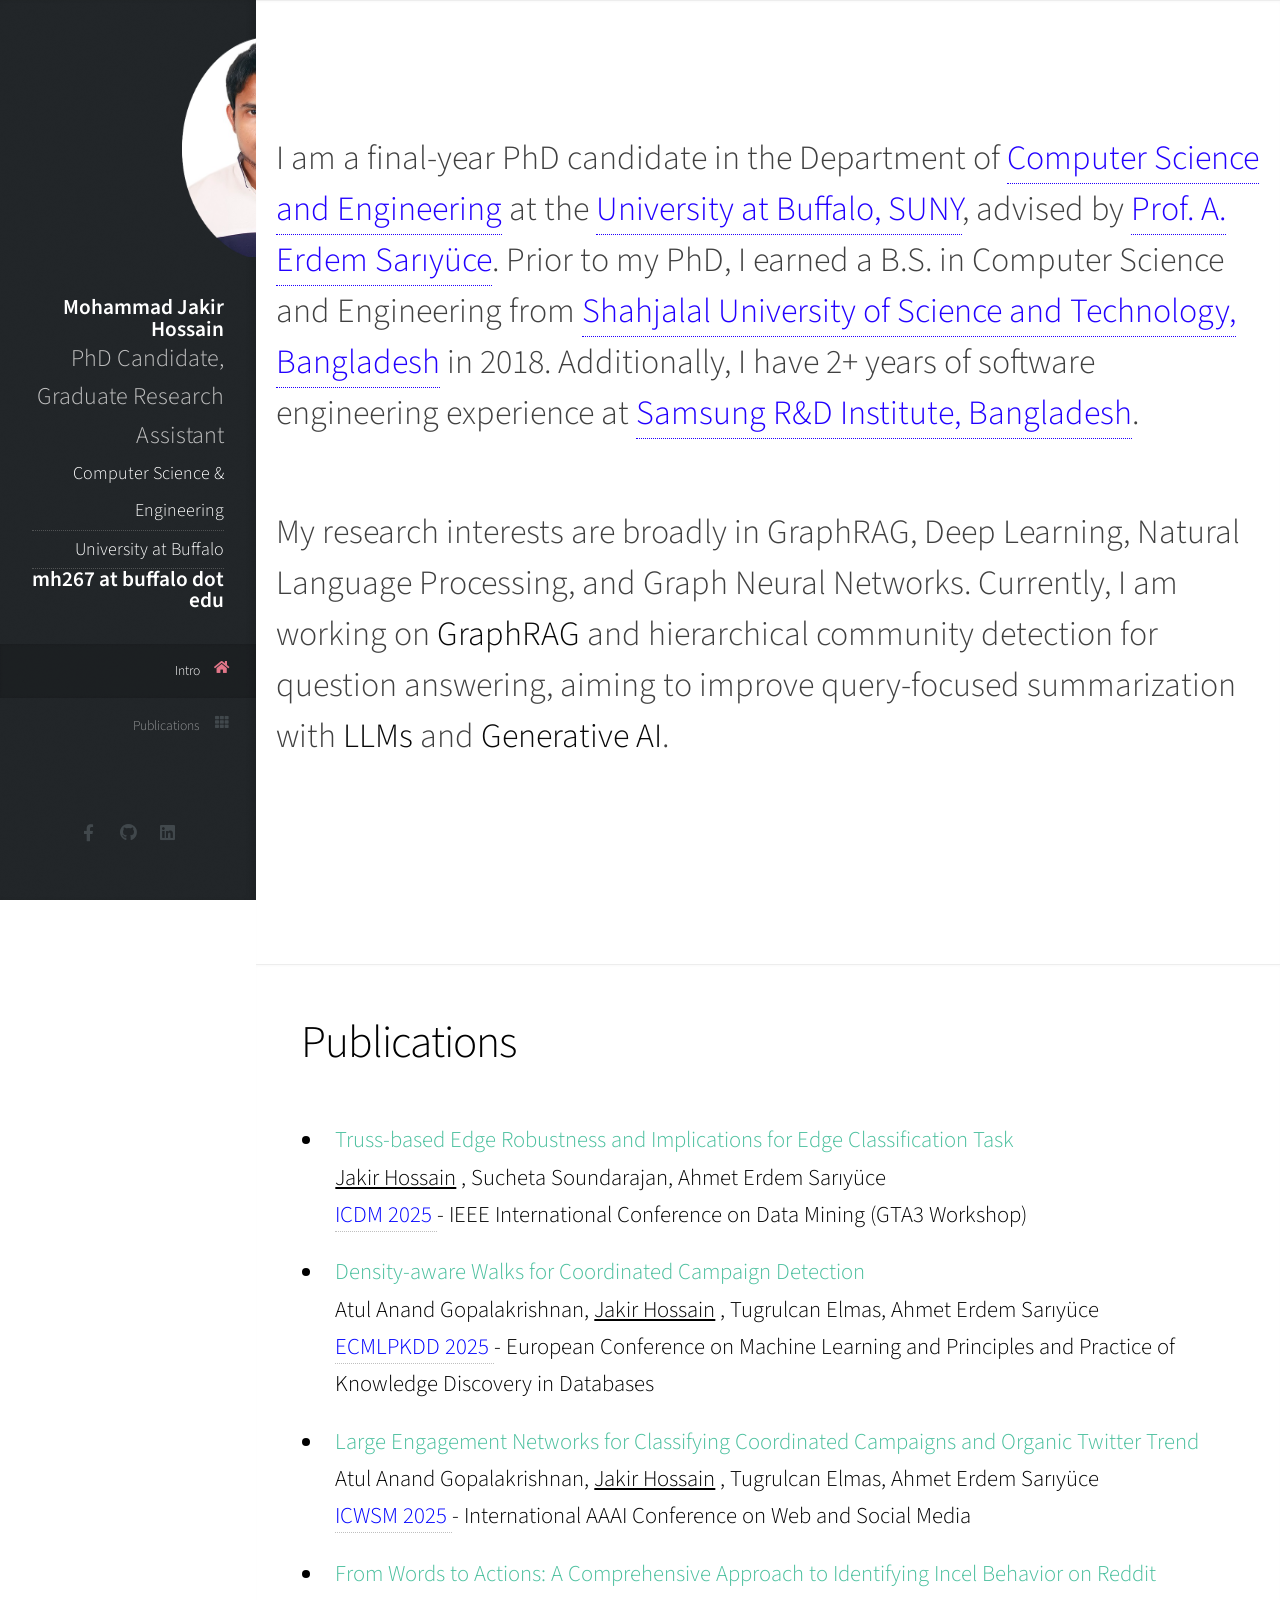
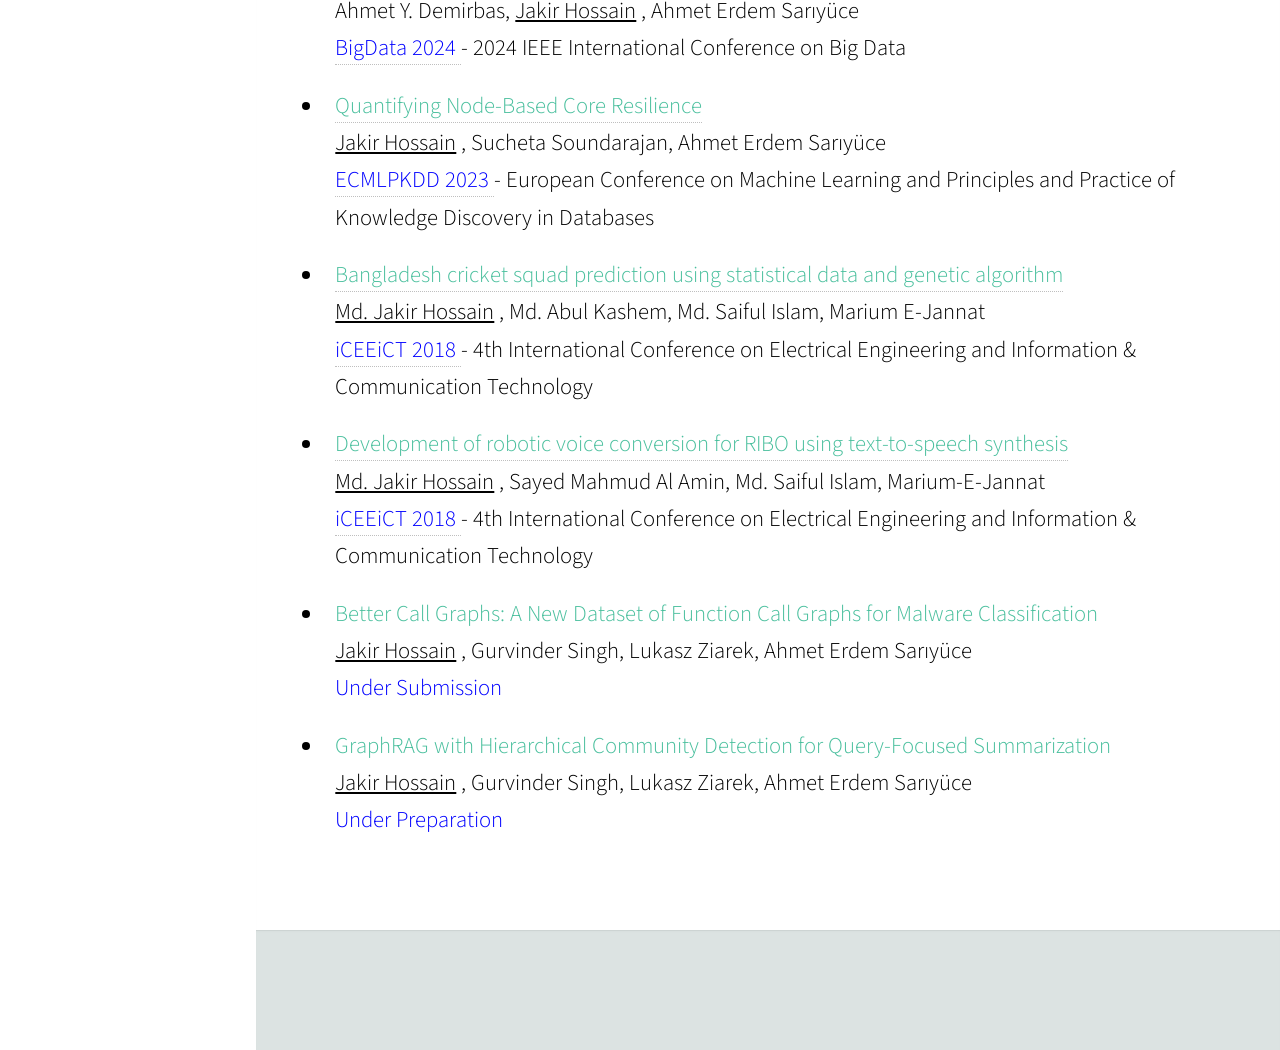
<file: index.html>
<!DOCTYPE HTML>
<!--
	Prologue by HTML5 UP
	html5up.net | @ajlkn
	Free for personal and commercial use under the CCA 3.0 license (html5up.net/license)
-->
<html>
	<head>
		<title>Prologue by HTML5 UP</title>
		<meta charset="utf-8" />
		<meta name="viewport" content="width=device-width, initial-scale=1, user-scalable=no" />
		<link rel="stylesheet" href="assets/css/main.css" />
	</head>
	<body class="is-preload">

		<!-- Header -->
			<div id="header">

				<div class="top">

					<!-- Logo -->
						<div id="logo">
							<img class="avatar48" src="images/profile_pic.png" alt=""  />
							<!-- <span class="image avatar48"><img src="images/own_pic.jpeg" alt="" /></span> -->
							
							<h1 id="title">Mohammad Jakir Hossain</h1>
							 <font color = 'silver' size = "5"> PhD Candidate, Graduate Research Assistant </font>

							<a style="display:block; font-size:18px" href="https://engineering.buffalo.edu/computer-science-engineering.html">Computer Science & Engineering</a>
							<a style="display:block; font-size:18px" href="http://www.buffalo.edu/">University at Buffalo</a>
							<h1> mh267 at buffalo dot edu </h1>
						</div>

					<!-- Nav -->
						<nav id="nav">
							<ul>
								<li><a href="#top" id="top-link"><span class="icon solid fa-home">Intro</span></a></li>
								<li><a href="#portfolio" id="portfolio-link"><span class="icon solid fa-th">Publications</span></a></li>
								<!-- <li><a href="#about" id="about-link"><span class="icon solid fa-user">About Me</span></a></li> -->
								<!-- <li><a href="#contact" id="contact-link"><span class="icon solid fa-envelope">Contact</span></a></li> -->
							</ul>
						</nav>

				</div>

				<div class="bottom">

					<!-- Social Icons -->
						<ul class="icons">
							<!--
							<li><a href="#" class="icon brands fa-twitter"><span class="label">Twitter</span></a></li>
							<li><a href="jakirhossainsust54@gmail.com"
								class="icon solid fa-envelope"><span class="label">Email</span></a></li>
							-->

							<li><a href="https://www.facebook.com/mdjakir.hossain.144181" 
								class="icon brands fa-facebook-f"><span class="label">Facebook</span></a></li>
							<li><a href="https://github.com/jakir-sust"
								 class="icon brands fa-github"><span class="label">Github</span></a></li>
							<li><a href="https://www.linkedin.com/in/mohammad-jakir-hossain-sust/"
								 class="icon brands fa-linkedin"><span class="label">Dribbble</span></a></li>
							
						</ul>

				</div>

			</div>

		<!-- Main -->
			<div id="main">

				<!-- Intro -->
					<section id="top" class="one dark cover">
						<div class="container" style="text-align:left; width: 100%; max-width: 1200px; margin: 0 auto; padding: 20px; box-sizing: border-box;">


							<header>
								<h3>
									<p>
										I am a final-year PhD candidate in the Department of  <a href="https://engineering.buffalo.edu/computer-science-engineering.html">Computer Science 
											and Engineering</a> at the <a href="https://www.buffalo.edu/">University at Buffalo, SUNY</a>, advised by
											<a href="https://sariyuce.com/">Prof. A. Erdem Sarıyüce</a>. Prior to my PhD, I earned a B.S. in Computer 
											Science and Engineering from <a href="https://www.sust.edu/">Shahjalal University of Science and Technology, 
											Bangladesh</a> in 2018. Additionally, I have 2+ years of software engineering experience at
											<a href="https://research.samsung.com/srbd">Samsung R&D Institute, Bangladesh</a>.

									</p>
									

								<p> My research interests are broadly in GraphRAG, Deep Learning, Natural Language Processing, and Graph Neural Networks.
									Currently, I am working on <strong>GraphRAG</strong>  and hierarchical community detection for question answering, aiming to improve query-focused summarization with <strong>LLMs</strong>  and <strong>Generative AI</strong>.
									 </p> 	
									
								</h3>

								<!-- 
								<h2 class="alt">Hi! I'm <strong>Prologue</strong>, a <a href="http://html5up.net/license">free</a> responsive<br />
								site template designed by <a href="http://html5up.net">HTML5 UP</a>.</h2>
								<p>Ligula scelerisque justo sem accumsan diam quis<br />
								vitae natoque dictum sollicitudin elementum.</p>
								-->
							</header>

							<!--
							<footer>
								<a href="#portfolio" class="button scrolly">Continue</a>
							</footer>

							-->
							

						</div>
					</section>

				<!-- Portfolio -->
					<section id="portfolio" class="two">
						<div class="container" style="text-align:left">

							<header>
								<h2>Publications</h2>
							</header>

							<ul>
								<li style="margin-bottom: 20px;"> <a href="https://gta3.hrl.com"></a>
									<font color = '#49bf9d'> Truss-based Edge Robustness and Implications for Edge Classification Task
									</font> </a> <br>
									<u>Jakir Hossain</u>
									, Sucheta Soundarajan, Ahmet Erdem Sarıyüce<br>
									<a href = https://gta3.hrl.com>
										<font color = 'blue'> ICDM 2025 </font></a>
										- IEEE International Conference on Data Mining (GTA3 Workshop)

								</li>

								<li style="margin-bottom: 20px;"> <a href="https://arxiv.org/pdf/2506.13912"></a>
									<font color = '#49bf9d'>  Density-aware Walks for Coordinated Campaign Detection
									</font> </a> <br>
									Atul Anand Gopalakrishnan, 
									<u>Jakir Hossain</u> ,
									Tugrulcan Elmas, Ahmet Erdem Sarıyüce<br>
									<a href = https://ecmlpkdd.org/preprints/2025>
										<font color = 'blue'> ECMLPKDD 2025 </font></a>
										- European Conference on Machine Learning and Principles and Practice of Knowledge Discovery in Databases
 
										
								</li>

								<li style="margin-bottom: 20px;"> <a href="https://link.springer.com/chapter/10.1007/978-3-031-43418-1_16"></a>
									<font color = '#49bf9d'>  Large Engagement Networks for Classifying
										Coordinated Campaigns and Organic Twitter Trend
									</font> </a> <br>
									Atul Anand Gopalakrishnan, 
									<u>Jakir Hossain</u> ,
									Tugrulcan Elmas, Ahmet Erdem Sarıyüce<br>
									<a href = https://www.icwsm.org/2024/index.html/accepted_papers.html>
										<font color = 'blue'> ICWSM 2025 </font></a>
										- International AAAI Conference on Web and Social Media
 
										
								</li>

								<li style="margin-bottom: 20px;"> <a href="https://link.springer.com/chapter/10.1007/978-3-031-43418-1_16"></a>
									<font color = '#49bf9d'> From Words to Actions: A Comprehensive
										Approach to Identifying Incel Behavior on Reddit
									</font> </a> <br>
									Ahmet Y. Demirbas, 
									<u>Jakir Hossain</u> ,
									 Ahmet Erdem Sarıyüce<br>
									 <a href = https://ieeexplore.ieee.org/abstract/document/10824947>
										<font color = 'blue'> BigData 2024 </font></a>
										- 2024 IEEE International Conference on Big Data
 
								</li>

								

								<li style="margin-bottom: 20px;"> <a href="https://link.springer.com/chapter/10.1007/978-3-031-43418-1_16">
									<font color = '#49bf9d'> Quantifying Node-Based Core Resilience
									</font> </a> <br>
									<u>Jakir Hossain</u>
									, Sucheta Soundarajan, Ahmet Erdem Sarıyüce<br>
									<a href = https://2023.ecmlpkdd.org>
										<font color = 'blue'> ECMLPKDD 2023 </font></a>
										- European Conference on Machine Learning and Principles and Practice of Knowledge Discovery in Databases
										
								</li>

								<li style="margin-bottom: 20px;"> <a href="https://ieeexplore.ieee.org/abstract/document/8628076">
									<font color = '#49bf9d'> Bangladesh cricket squad prediction 
										using statistical data and genetic algorithm </font> </a> <br>
									<u>Md. Jakir Hossain</u>
									, Md. Abul Kashem, Md. Saiful Islam, Marium E-Jannat<br>
									<a href = https://ieeexplore.ieee.org/xpl/conhome/8616747/proceeding>
										<font color = 'blue'> iCEEiCT 2018 </font></a>
										- 4th International Conference on Electrical Engineering and Information 
										& Communication Technology 
								</li>
								<li style="margin-bottom: 20px;"> <a href="https://ieeexplore.ieee.org/abstract/document/8628115">
									<font color = '#49bf9d'> Development of robotic voice conversion for RIBO using 
										text-to-speech synthesis</font></a> <br>
									<u>Md. Jakir Hossain</u>
									 , Sayed Mahmud Al Amin, Md. Saiful Islam, Marium-E-Jannat <br>
									 <a href = https://ieeexplore.ieee.org/xpl/conhome/8616747/proceeding>
										<font color = 'blue'> iCEEiCT 2018 </font></a>
										- 4th International Conference on Electrical Engineering and Information 
										& Communication Technology </a>
								</li>

								
								<li style="margin-bottom: 20px;"> <a href="https://link.springer.com/chapter/10.1007/978-3-031-43418-1_16"></a>
									<font color = '#49bf9d'> Better Call Graphs: A New Dataset of Function Call Graphs for Malware Classification
									</font> </a> <br>
									<u>Jakir Hossain</u>
									, Gurvinder Singh, Lukasz Ziarek, Ahmet Erdem Sarıyüce<br>
										<font color = 'blue'> Under Submission</font></a>	
								</li>

								<li> <a href="https://link.springer.com/"></a>
									<font color = '#49bf9d'> GraphRAG with Hierarchical Community Detection for Query-Focused Summarization
									</font> </a> <br>
									<u>Jakir Hossain</u>
									, Gurvinder Singh, Lukasz Ziarek, Ahmet Erdem Sarıyüce<br>
										<font color = 'blue'> Under Preparation</font></a>	
								</li>

								
							</ul>

							<!--

							

							<div class="row">
								<div class="col-4 col-12-mobile">
									<article class="item">
										<a href="#" class="image fit"><img src="images/pic02.jpg" alt="" /></a>
										<header>
											<h3>Ipsum Feugiat</h3>
										</header>
									</article>
									<article class="item">
										<a href="#" class="image fit"><img src="images/pic03.jpg" alt="" /></a>
										<header>
											<h3>Rhoncus Semper</h3>
										</header>
									</article>
								</div>
								<div class="col-4 col-12-mobile">
									<article class="item">
										<a href="#" class="image fit"><img src="images/pic04.jpg" alt="" /></a>
										<header>
											<h3>Magna Nullam</h3>
										</header>
									</article>
									<article class="item">
										<a href="#" class="image fit"><img src="images/pic05.jpg" alt="" /></a>
										<header>
											<h3>Natoque Vitae</h3>
										</header>
									</article>
								</div>
						
							</div>
							-->

						</div>
					</section>
				
				
				<!-- About Me -->
				<!--
					<section id="about" class="three">
						
						<div class="container">

							<header>
								<h2>About Me</h2>
							</header>

							<a href="#" class="image featured"><img src="images/pic08.jpg" alt="" /></a>

							<p>Still nothing. Loading.......</p>

						</div>
						
					</section>
					-->

				<!-- Contact -->
					<!--
					<section id="contact" class="four">
						
						<div class="container">

							<header>
								<h2>Contact</h2>
							</header>

							<p>Feel free to contact. If you have any question or need to contact with me
								, please provide your name, email and the message.
							</p>

							<form method="post" action="#">
								<div class="row">
									<div class="col-6 col-12-mobile"><input type="text" name="name" placeholder="Name" /></div>
									<div class="col-6 col-12-mobile"><input type="text" name="email" placeholder="Email" /></div>
									<div class="col-12">
										<textarea name="message" placeholder="Message"></textarea>
									</div>
									<div class="col-12">
										<input type="submit" value="Send Message" />
									</div>
								</div>
							</form>

						</div>
					
					</section>
					-->
				
			</div>

		<!-- Footer -->
			<div id="footer">

				<!-- Copyright -->
					<ul class="copyright">
						<!-- <li>&copy; 2022 Mohammad Jakir Hossain. All rights reserved.</li> -->
						<!-- <li>Design: <a href="http://html5up.net">HTML5 UP</a></li> -->
					</ul>

			</div>

		<!-- Scripts -->
			<script src="assets/js/jquery.min.js"></script>
			<script src="assets/js/jquery.scrolly.min.js"></script>
			<script src="assets/js/jquery.scrollex.min.js"></script>
			<script src="assets/js/browser.min.js"></script>
			<script src="assets/js/breakpoints.min.js"></script>
			<script src="assets/js/util.js"></script>
			<script src="assets/js/main.js"></script>

	</body>
</html>
</file>
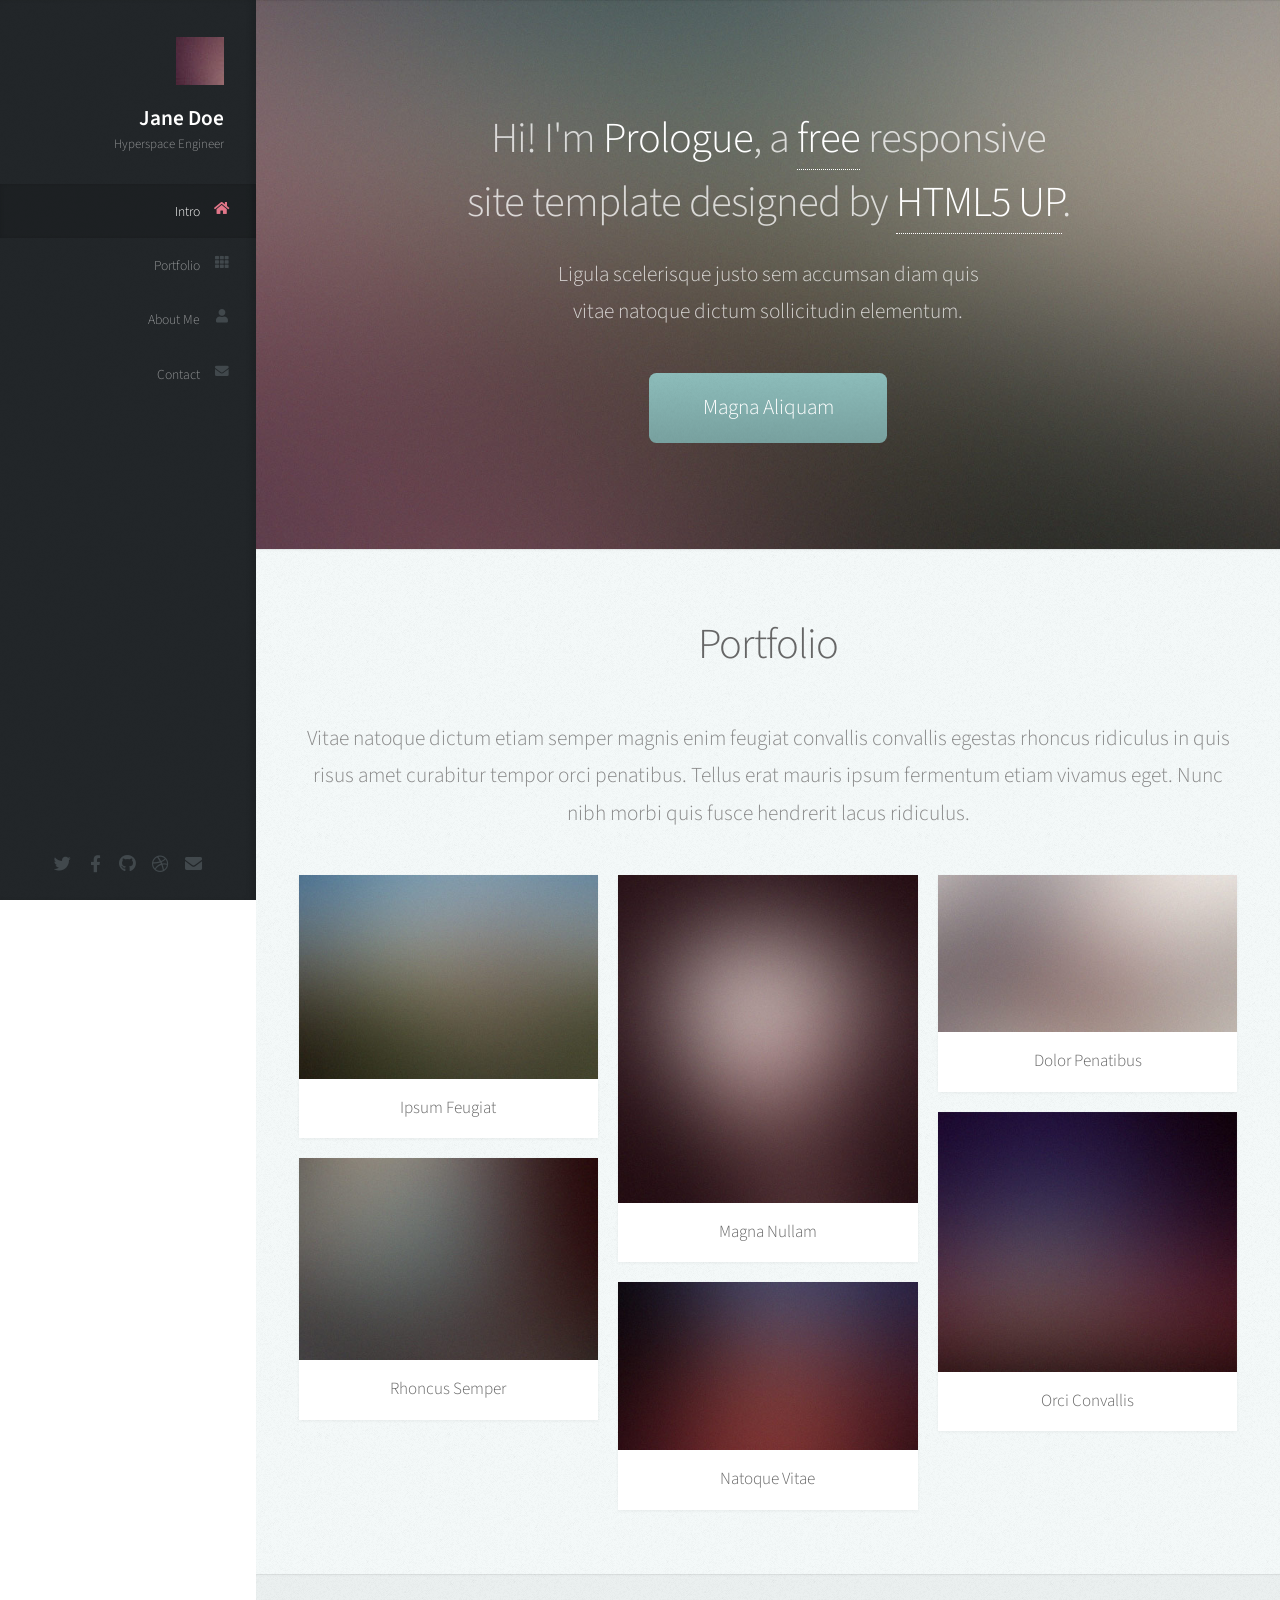
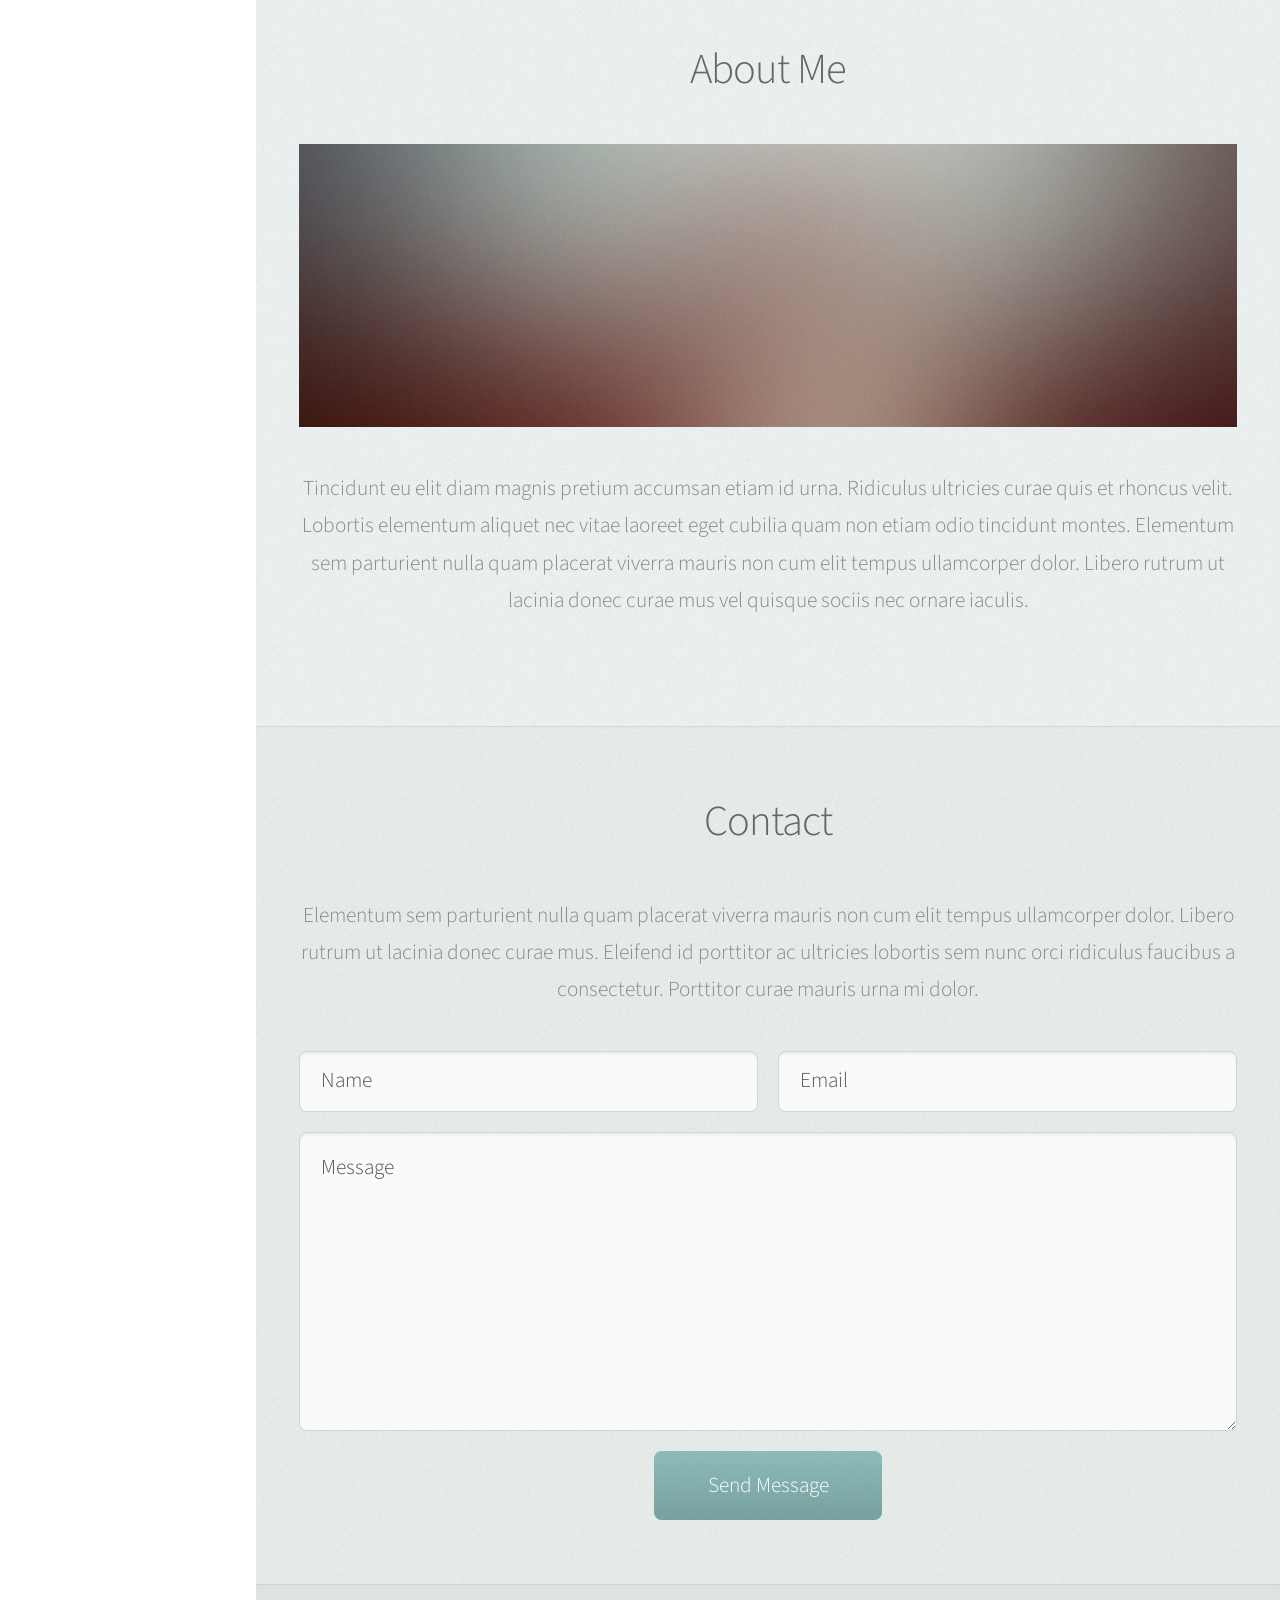
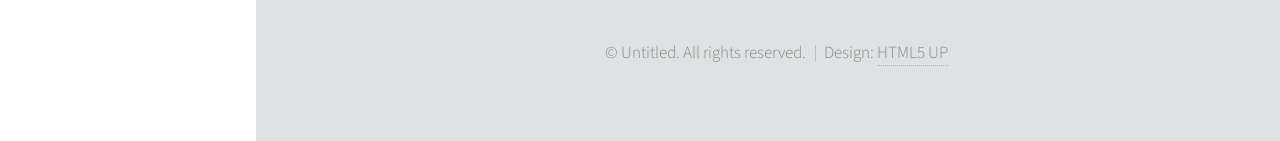
<file: Profile/index.html>
<!DOCTYPE HTML>
<!--
	Prologue by HTML5 UP
	html5up.net | @ajlkn
	Free for personal and commercial use under the CCA 3.0 license (html5up.net/license)
-->
<html>
	<head>
		<title>Prologue by HTML5 UP</title>
		<meta charset="utf-8" />
		<meta name="viewport" content="width=device-width, initial-scale=1, user-scalable=no" />
		<link rel="stylesheet" href="assets/css/main.css" />
	</head>
	<body class="is-preload">

		<!-- Header -->
			<div id="header">

				<div class="top">

					<!-- Logo -->
						<div id="logo">
							<span class="image avatar48"><img src="images/avatar.jpg" alt="" /></span>
							<h1 id="title">Jane Doe</h1>
							<p>Hyperspace Engineer</p>
						</div>

					<!-- Nav -->
						<nav id="nav">
							<ul>
								<li><a href="#top" id="top-link"><span class="icon solid fa-home">Intro</span></a></li>
								<li><a href="#portfolio" id="portfolio-link"><span class="icon solid fa-th">Portfolio</span></a></li>
								<li><a href="#about" id="about-link"><span class="icon solid fa-user">About Me</span></a></li>
								<li><a href="#contact" id="contact-link"><span class="icon solid fa-envelope">Contact</span></a></li>
							</ul>
						</nav>

				</div>

				<div class="bottom">

					<!-- Social Icons -->
						<ul class="icons">
							<li><a href="#" class="icon brands fa-twitter"><span class="label">Twitter</span></a></li>
							<li><a href="#" class="icon brands fa-facebook-f"><span class="label">Facebook</span></a></li>
							<li><a href="#" class="icon brands fa-github"><span class="label">Github</span></a></li>
							<li><a href="#" class="icon brands fa-dribbble"><span class="label">Dribbble</span></a></li>
							<li><a href="#" class="icon solid fa-envelope"><span class="label">Email</span></a></li>
						</ul>

				</div>

			</div>

		<!-- Main -->
			<div id="main">

				<!-- Intro -->
					<section id="top" class="one dark cover">
						<div class="container">

							<header>
								<h2 class="alt">Hi! I'm <strong>Prologue</strong>, a <a href="http://html5up.net/license">free</a> responsive<br />
								site template designed by <a href="http://html5up.net">HTML5 UP</a>.</h2>
								<p>Ligula scelerisque justo sem accumsan diam quis<br />
								vitae natoque dictum sollicitudin elementum.</p>
							</header>

							<footer>
								<a href="#portfolio" class="button scrolly">Magna Aliquam</a>
							</footer>

						</div>
					</section>

				<!-- Portfolio -->
					<section id="portfolio" class="two">
						<div class="container">

							<header>
								<h2>Portfolio</h2>
							</header>

							<p>Vitae natoque dictum etiam semper magnis enim feugiat convallis convallis
							egestas rhoncus ridiculus in quis risus amet curabitur tempor orci penatibus.
							Tellus erat mauris ipsum fermentum etiam vivamus eget. Nunc nibh morbi quis
							fusce hendrerit lacus ridiculus.</p>

							<div class="row">
								<div class="col-4 col-12-mobile">
									<article class="item">
										<a href="#" class="image fit"><img src="images/pic02.jpg" alt="" /></a>
										<header>
											<h3>Ipsum Feugiat</h3>
										</header>
									</article>
									<article class="item">
										<a href="#" class="image fit"><img src="images/pic03.jpg" alt="" /></a>
										<header>
											<h3>Rhoncus Semper</h3>
										</header>
									</article>
								</div>
								<div class="col-4 col-12-mobile">
									<article class="item">
										<a href="#" class="image fit"><img src="images/pic04.jpg" alt="" /></a>
										<header>
											<h3>Magna Nullam</h3>
										</header>
									</article>
									<article class="item">
										<a href="#" class="image fit"><img src="images/pic05.jpg" alt="" /></a>
										<header>
											<h3>Natoque Vitae</h3>
										</header>
									</article>
								</div>
								<div class="col-4 col-12-mobile">
									<article class="item">
										<a href="#" class="image fit"><img src="images/pic06.jpg" alt="" /></a>
										<header>
											<h3>Dolor Penatibus</h3>
										</header>
									</article>
									<article class="item">
										<a href="#" class="image fit"><img src="images/pic07.jpg" alt="" /></a>
										<header>
											<h3>Orci Convallis</h3>
										</header>
									</article>
								</div>
							</div>

						</div>
					</section>

				<!-- About Me -->
					<section id="about" class="three">
						<div class="container">

							<header>
								<h2>About Me</h2>
							</header>

							<a href="#" class="image featured"><img src="images/pic08.jpg" alt="" /></a>

							<p>Tincidunt eu elit diam magnis pretium accumsan etiam id urna. Ridiculus
							ultricies curae quis et rhoncus velit. Lobortis elementum aliquet nec vitae
							laoreet eget cubilia quam non etiam odio tincidunt montes. Elementum sem
							parturient nulla quam placerat viverra mauris non cum elit tempus ullamcorper
							dolor. Libero rutrum ut lacinia donec curae mus vel quisque sociis nec
							ornare iaculis.</p>

						</div>
					</section>

				<!-- Contact -->
					<section id="contact" class="four">
						<div class="container">

							<header>
								<h2>Contact</h2>
							</header>

							<p>Elementum sem parturient nulla quam placerat viverra
							mauris non cum elit tempus ullamcorper dolor. Libero rutrum ut lacinia
							donec curae mus. Eleifend id porttitor ac ultricies lobortis sem nunc
							orci ridiculus faucibus a consectetur. Porttitor curae mauris urna mi dolor.</p>

							<form method="post" action="#">
								<div class="row">
									<div class="col-6 col-12-mobile"><input type="text" name="name" placeholder="Name" /></div>
									<div class="col-6 col-12-mobile"><input type="text" name="email" placeholder="Email" /></div>
									<div class="col-12">
										<textarea name="message" placeholder="Message"></textarea>
									</div>
									<div class="col-12">
										<input type="submit" value="Send Message" />
									</div>
								</div>
							</form>

						</div>
					</section>

			</div>

		<!-- Footer -->
			<div id="footer">

				<!-- Copyright -->
					<ul class="copyright">
						<li>&copy; Untitled. All rights reserved.</li><li>Design: <a href="http://html5up.net">HTML5 UP</a></li>
					</ul>

			</div>

		<!-- Scripts -->
			<script src="assets/js/jquery.min.js"></script>
			<script src="assets/js/jquery.scrolly.min.js"></script>
			<script src="assets/js/jquery.scrollex.min.js"></script>
			<script src="assets/js/browser.min.js"></script>
			<script src="assets/js/breakpoints.min.js"></script>
			<script src="assets/js/util.js"></script>
			<script src="assets/js/main.js"></script>

	</body>
</html>
</file>
<file: assets/css/main.css>
@import url("fontawesome-all.min.css");
@import url("https://fonts.googleapis.com/css?family=Source+Sans+Pro:300,300italic,400,600");

/*
	Prologue by HTML5 UP
	html5up.net | @ajlkn
	Free for personal and commercial use under the CCA 3.0 license (html5up.net/license)
*/

html, body, div, span, applet, object,
iframe, h1, h2, h3, h4, h5, h6, p, blockquote,
pre, a, abbr, acronym, address, big, cite,
code, del, dfn, em, img, ins, kbd, q, s, samp,
small, strike, strong, sub, sup, tt, var, b,
u, i, center, dl, dt, dd, ol, ul, li, fieldset,
form, label, legend, table, caption, tbody,
tfoot, thead, tr, th, td, article, aside,
canvas, details, embed, figure, figcaption,
footer, header, hgroup, menu, nav, output, ruby,
section, summary, time, mark, audio, video {
	margin: 0;
	padding: 0;
	border: 0;
	font-size: 100%;
	font: inherit;
	vertical-align: baseline;}

article, aside, details, figcaption, figure,
footer, header, hgroup, menu, nav, section {
	display: block;}

body {
	line-height: 1;
}

ol, ul {
	list-style: none;
}

blockquote, q {
	quotes: none;
}

	blockquote:before, blockquote:after, q:before, q:after {
		content: '';
		content: none;
	}

table {
	border-collapse: collapse;
	border-spacing: 0;
}

body {
	-webkit-text-size-adjust: none;
}

mark {
	background-color: transparent;
	color: inherit;
}

input::-moz-focus-inner {
	border: 0;
	padding: 0;
}

input, select, textarea {
	-moz-appearance: none;
	-webkit-appearance: none;
	-ms-appearance: none;
	appearance: none;
}

/* Basic */

	html {
		box-sizing: border-box;
	}

	*, *:before, *:after {
		box-sizing: inherit;
	}

	body {
		background: #ffffff;
		font-family: 'Source Sans Pro', sans-serif;
		font-size: 19pt;
		font-weight: 300;
		line-height: 1.75em;
		color: #000000;
	}

		body.is-preload *, body.is-preload *:before, body.is-preload *:after {
			-moz-animation: none !important;
			-webkit-animation: none !important;
			-ms-animation: none !important;
			animation: none !important;
			-moz-transition: none !important;
			-webkit-transition: none !important;
			-ms-transition: none !important;
			transition: none !important;
		}

	input, textarea, select {
		font-family: 'Source Sans Pro', sans-serif;
		font-size: 19pt;
		font-weight: 300;
		line-height: 1.75em;
		color: #888;
	}

	h1, h2, h3, h4, h5, h6 {
		font-weight: 300;
		color: #000000;
		line-height: 1.5em;
	}

	h1 a, h2 a, h3 a, h4 a, h5 a, h6 a {
		color: inherit;
		text-decoration: none;
	}

		h1 a strong, h2 a strong, h3 a strong, h4 a strong, h5 a strong, h6 a strong {
			color: #333;
		}

	h2 {
		font-size: 2em;
		letter-spacing: -1px;
	}

		h2.alt {
			color: #888;
		}

			h2.alt strong {
				color: #666;
			}

	h3 {
		font-size: 1.5em;
	}

	header {
		margin: 0 0 2em 0;
	}

		header > p {
			margin: 1em 0 0 0;
		}

	footer {
		margin: 2em 0 0 0;
	}

	strong, b {
		font-weight: 300;
		color: #666;
	}

	em, i {
		font-style: italic;
	}

	a {
		text-decoration: none;
		color: inherit;
		border-bottom: dotted 1px rgba(128, 128, 128, 0.5);
		-moz-transition: color 0.35s ease-in-out, border-bottom-color 0.35s ease-in-out;
		-webkit-transition: color 0.35s ease-in-out, border-bottom-color 0.35s ease-in-out;
		-ms-transition: color 0.35s ease-in-out, border-bottom-color 0.35s ease-in-out;
		transition: color 0.35s ease-in-out, border-bottom-color 0.35s ease-in-out;
		outline: 0;
	}

		a:hover {
			color: #E27689;
			border-bottom-color: rgba(255, 255, 255, 0);
		}

	sub {
		position: relative;
		top: 0.5em;
		font-size: 0.8em;
	}

	sup {
		position: relative;
		top: -0.5em;
		font-size: 0.8em;
	}

	hr {
		border: 0;
		border-top: solid 1px #ddd;
	}

	blockquote {
		border-left: solid 0.5em #ddd;
		padding: 1em 0 1em 2em;
		font-style: italic;
	}

	p, ul, ol, dl, table {
		margin-bottom: 2em;
	}

	br.clear {
		clear: both;
	}

/* Container */

	.container {
		margin: 0 auto;
		max-width: 100%;
		width: 1400px;
	}

		@media screen and (min-width: 961px) and (max-width: 1880px) {

			.container {
				width: 1200px;
			}

		}

		@media screen and (min-width: 961px) and (max-width: 1620px) {

			.container {
				width: 960px;
			}

		}

		@media screen and (min-width: 961px) and (max-width: 1320px) {

			.container {
				width: 100%;
			}

		}

		@media screen and (max-width: 960px) {

			.container {
				width: 100%;
			}

		}

		@media screen and (max-width: 736px) {

			.container {
				width: 100%;
			}

		}

/* Row */

	.row {
		display: flex;
		flex-wrap: wrap;
		box-sizing: border-box;
		align-items: stretch;
	}

		.row > * {
			box-sizing: border-box;
		}

		.row.gtr-uniform > * > :last-child {
			margin-bottom: 0;
		}

		.row.aln-left {
			justify-content: flex-start;
		}

		.row.aln-center {
			justify-content: center;
		}

		.row.aln-right {
			justify-content: flex-end;
		}

		.row.aln-top {
			align-items: flex-start;
		}

		.row.aln-middle {
			align-items: center;
		}

		.row.aln-bottom {
			align-items: flex-end;
		}

		.row > .imp {
			order: -1;
		}

		.row > .col-1 {
			width: 8.33333%;
		}

		.row > .off-1 {
			margin-left: 8.33333%;
		}

		.row > .col-2 {
			width: 16.66667%;
		}

		.row > .off-2 {
			margin-left: 16.66667%;
		}

		.row > .col-3 {
			width: 25%;
		}

		.row > .off-3 {
			margin-left: 25%;
		}

		.row > .col-4 {
			width: 33.33333%;
		}

		.row > .off-4 {
			margin-left: 33.33333%;
		}

		.row > .col-5 {
			width: 41.66667%;
		}

		.row > .off-5 {
			margin-left: 41.66667%;
		}

		.row > .col-6 {
			width: 50%;
		}

		.row > .off-6 {
			margin-left: 50%;
		}

		.row > .col-7 {
			width: 58.33333%;
		}

		.row > .off-7 {
			margin-left: 58.33333%;
		}

		.row > .col-8 {
			width: 66.66667%;
		}

		.row > .off-8 {
			margin-left: 66.66667%;
		}

		.row > .col-9 {
			width: 75%;
		}

		.row > .off-9 {
			margin-left: 75%;
		}

		.row > .col-10 {
			width: 83.33333%;
		}

		.row > .off-10 {
			margin-left: 83.33333%;
		}

		.row > .col-11 {
			width: 91.66667%;
		}

		.row > .off-11 {
			margin-left: 91.66667%;
		}

		.row > .col-12 {
			width: 100%;
		}

		.row > .off-12 {
			margin-left: 100%;
		}

		.row.gtr-0 {
			margin-top: 0px;
			margin-left: 0px;
		}

			.row.gtr-0 > * {
				padding: 0px 0 0 0px;
			}

			.row.gtr-0.gtr-uniform {
				margin-top: 0px;
			}

				.row.gtr-0.gtr-uniform > * {
					padding-top: 0px;
				}

		.row.gtr-25 {
			margin-top: -10px;
			margin-left: -10px;
		}

			.row.gtr-25 > * {
				padding: 10px 0 0 10px;
			}

			.row.gtr-25.gtr-uniform {
				margin-top: -10px;
			}

				.row.gtr-25.gtr-uniform > * {
					padding-top: 10px;
				}

		.row.gtr-50 {
			margin-top: -20px;
			margin-left: -20px;
		}

			.row.gtr-50 > * {
				padding: 20px 0 0 20px;
			}

			.row.gtr-50.gtr-uniform {
				margin-top: -20px;
			}

				.row.gtr-50.gtr-uniform > * {
					padding-top: 20px;
				}

		.row {
			margin-top: -40px;
			margin-left: -40px;
		}

			.row > * {
				padding: 40px 0 0 40px;
			}

			.row.gtr-uniform {
				margin-top: -40px;
			}

				.row.gtr-uniform > * {
					padding-top: 40px;
				}

		.row.gtr-150 {
			margin-top: -60px;
			margin-left: -60px;
		}

			.row.gtr-150 > * {
				padding: 60px 0 0 60px;
			}

			.row.gtr-150.gtr-uniform {
				margin-top: -60px;
			}

				.row.gtr-150.gtr-uniform > * {
					padding-top: 60px;
				}

		.row.gtr-200 {
			margin-top: -80px;
			margin-left: -80px;
		}

			.row.gtr-200 > * {
				padding: 80px 0 0 80px;
			}

			.row.gtr-200.gtr-uniform {
				margin-top: -80px;
			}

				.row.gtr-200.gtr-uniform > * {
					padding-top: 80px;
				}

		@media screen and (min-width: 961px) and (max-width: 1880px) {

			.row {
				display: flex;
				flex-wrap: wrap;
				box-sizing: border-box;
				align-items: stretch;
			}

				.row > * {
					box-sizing: border-box;
				}

				.row.gtr-uniform > * > :last-child {
					margin-bottom: 0;
				}

				.row.aln-left {
					justify-content: flex-start;
				}

				.row.aln-center {
					justify-content: center;
				}

				.row.aln-right {
					justify-content: flex-end;
				}

				.row.aln-top {
					align-items: flex-start;
				}

				.row.aln-middle {
					align-items: center;
				}

				.row.aln-bottom {
					align-items: flex-end;
				}

				.row > .imp-wide {
					order: -1;
				}

				.row > .col-1-wide {
					width: 8.33333%;
				}

				.row > .off-1-wide {
					margin-left: 8.33333%;
				}

				.row > .col-2-wide {
					width: 16.66667%;
				}

				.row > .off-2-wide {
					margin-left: 16.66667%;
				}

				.row > .col-3-wide {
					width: 25%;
				}

				.row > .off-3-wide {
					margin-left: 25%;
				}

				.row > .col-4-wide {
					width: 33.33333%;
				}

				.row > .off-4-wide {
					margin-left: 33.33333%;
				}

				.row > .col-5-wide {
					width: 41.66667%;
				}

				.row > .off-5-wide {
					margin-left: 41.66667%;
				}

				.row > .col-6-wide {
					width: 50%;
				}

				.row > .off-6-wide {
					margin-left: 50%;
				}

				.row > .col-7-wide {
					width: 58.33333%;
				}

				.row > .off-7-wide {
					margin-left: 58.33333%;
				}

				.row > .col-8-wide {
					width: 66.66667%;
				}

				.row > .off-8-wide {
					margin-left: 66.66667%;
				}

				.row > .col-9-wide {
					width: 75%;
				}

				.row > .off-9-wide {
					margin-left: 75%;
				}

				.row > .col-10-wide {
					width: 83.33333%;
				}

				.row > .off-10-wide {
					margin-left: 83.33333%;
				}

				.row > .col-11-wide {
					width: 91.66667%;
				}

				.row > .off-11-wide {
					margin-left: 91.66667%;
				}

				.row > .col-12-wide {
					width: 100%;
				}

				.row > .off-12-wide {
					margin-left: 100%;
				}

				.row.gtr-0 {
					margin-top: 0px;
					margin-left: 0px;
				}

					.row.gtr-0 > * {
						padding: 0px 0 0 0px;
					}

					.row.gtr-0.gtr-uniform {
						margin-top: 0px;
					}

						.row.gtr-0.gtr-uniform > * {
							padding-top: 0px;
						}

				.row.gtr-25 {
					margin-top: -10px;
					margin-left: -10px;
				}

					.row.gtr-25 > * {
						padding: 10px 0 0 10px;
					}

					.row.gtr-25.gtr-uniform {
						margin-top: -10px;
					}

						.row.gtr-25.gtr-uniform > * {
							padding-top: 10px;
						}

				.row.gtr-50 {
					margin-top: -20px;
					margin-left: -20px;
				}

					.row.gtr-50 > * {
						padding: 20px 0 0 20px;
					}

					.row.gtr-50.gtr-uniform {
						margin-top: -20px;
					}

						.row.gtr-50.gtr-uniform > * {
							padding-top: 20px;
						}

				.row {
					margin-top: -40px;
					margin-left: -40px;
				}

					.row > * {
						padding: 40px 0 0 40px;
					}

					.row.gtr-uniform {
						margin-top: -40px;
					}

						.row.gtr-uniform > * {
							padding-top: 40px;
						}

				.row.gtr-150 {
					margin-top: -60px;
					margin-left: -60px;
				}

					.row.gtr-150 > * {
						padding: 60px 0 0 60px;
					}

					.row.gtr-150.gtr-uniform {
						margin-top: -60px;
					}

						.row.gtr-150.gtr-uniform > * {
							padding-top: 60px;
						}

				.row.gtr-200 {
					margin-top: -80px;
					margin-left: -80px;
				}

					.row.gtr-200 > * {
						padding: 80px 0 0 80px;
					}

					.row.gtr-200.gtr-uniform {
						margin-top: -80px;
					}

						.row.gtr-200.gtr-uniform > * {
							padding-top: 80px;
						}

		}

		@media screen and (min-width: 961px) and (max-width: 1620px) {

			.row {
				display: flex;
				flex-wrap: wrap;
				box-sizing: border-box;
				align-items: stretch;
			}

				.row > * {
					box-sizing: border-box;
				}

				.row.gtr-uniform > * > :last-child {
					margin-bottom: 0;
				}

				.row.aln-left {
					justify-content: flex-start;
				}

				.row.aln-center {
					justify-content: center;
				}

				.row.aln-right {
					justify-content: flex-end;
				}

				.row.aln-top {
					align-items: flex-start;
				}

				.row.aln-middle {
					align-items: center;
				}

				.row.aln-bottom {
					align-items: flex-end;
				}

				.row > .imp-normal {
					order: -1;
				}

				.row > .col-1-normal {
					width: 8.33333%;
				}

				.row > .off-1-normal {
					margin-left: 8.33333%;
				}

				.row > .col-2-normal {
					width: 16.66667%;
				}

				.row > .off-2-normal {
					margin-left: 16.66667%;
				}

				.row > .col-3-normal {
					width: 25%;
				}

				.row > .off-3-normal {
					margin-left: 25%;
				}

				.row > .col-4-normal {
					width: 33.33333%;
				}

				.row > .off-4-normal {
					margin-left: 33.33333%;
				}

				.row > .col-5-normal {
					width: 41.66667%;
				}

				.row > .off-5-normal {
					margin-left: 41.66667%;
				}

				.row > .col-6-normal {
					width: 50%;
				}

				.row > .off-6-normal {
					margin-left: 50%;
				}

				.row > .col-7-normal {
					width: 58.33333%;
				}

				.row > .off-7-normal {
					margin-left: 58.33333%;
				}

				.row > .col-8-normal {
					width: 66.66667%;
				}

				.row > .off-8-normal {
					margin-left: 66.66667%;
				}

				.row > .col-9-normal {
					width: 75%;
				}

				.row > .off-9-normal {
					margin-left: 75%;
				}

				.row > .col-10-normal {
					width: 83.33333%;
				}

				.row > .off-10-normal {
					margin-left: 83.33333%;
				}

				.row > .col-11-normal {
					width: 91.66667%;
				}

				.row > .off-11-normal {
					margin-left: 91.66667%;
				}

				.row > .col-12-normal {
					width: 100%;
				}

				.row > .off-12-normal {
					margin-left: 100%;
				}

				.row.gtr-0 {
					margin-top: 0px;
					margin-left: 0px;
				}

					.row.gtr-0 > * {
						padding: 0px 0 0 0px;
					}

					.row.gtr-0.gtr-uniform {
						margin-top: 0px;
					}

						.row.gtr-0.gtr-uniform > * {
							padding-top: 0px;
						}

				.row.gtr-25 {
					margin-top: -10px;
					margin-left: -10px;
				}

					.row.gtr-25 > * {
						padding: 10px 0 0 10px;
					}

					.row.gtr-25.gtr-uniform {
						margin-top: -10px;
					}

						.row.gtr-25.gtr-uniform > * {
							padding-top: 10px;
						}

				.row.gtr-50 {
					margin-top: -20px;
					margin-left: -20px;
				}

					.row.gtr-50 > * {
						padding: 20px 0 0 20px;
					}

					.row.gtr-50.gtr-uniform {
						margin-top: -20px;
					}

						.row.gtr-50.gtr-uniform > * {
							padding-top: 20px;
						}

				.row {
					margin-top: -40px;
					margin-left: -40px;
				}

					.row > * {
						padding: 40px 0 0 40px;
					}

					.row.gtr-uniform {
						margin-top: -40px;
					}

						.row.gtr-uniform > * {
							padding-top: 40px;
						}

				.row.gtr-150 {
					margin-top: -60px;
					margin-left: -60px;
				}

					.row.gtr-150 > * {
						padding: 60px 0 0 60px;
					}

					.row.gtr-150.gtr-uniform {
						margin-top: -60px;
					}

						.row.gtr-150.gtr-uniform > * {
							padding-top: 60px;
						}

				.row.gtr-200 {
					margin-top: -80px;
					margin-left: -80px;
				}

					.row.gtr-200 > * {
						padding: 80px 0 0 80px;
					}

					.row.gtr-200.gtr-uniform {
						margin-top: -80px;
					}

						.row.gtr-200.gtr-uniform > * {
							padding-top: 80px;
						}

		}

		@media screen and (min-width: 961px) and (max-width: 1320px) {

			.row {
				display: flex;
				flex-wrap: wrap;
				box-sizing: border-box;
				align-items: stretch;
			}

				.row > * {
					box-sizing: border-box;
				}

				.row.gtr-uniform > * > :last-child {
					margin-bottom: 0;
				}

				.row.aln-left {
					justify-content: flex-start;
				}

				.row.aln-center {
					justify-content: center;
				}

				.row.aln-right {
					justify-content: flex-end;
				}

				.row.aln-top {
					align-items: flex-start;
				}

				.row.aln-middle {
					align-items: center;
				}

				.row.aln-bottom {
					align-items: flex-end;
				}

				.row > .imp-narrow {
					order: -1;
				}

				.row > .col-1-narrow {
					width: 8.33333%;
				}

				.row > .off-1-narrow {
					margin-left: 8.33333%;
				}

				.row > .col-2-narrow {
					width: 16.66667%;
				}

				.row > .off-2-narrow {
					margin-left: 16.66667%;
				}

				.row > .col-3-narrow {
					width: 25%;
				}

				.row > .off-3-narrow {
					margin-left: 25%;
				}

				.row > .col-4-narrow {
					width: 33.33333%;
				}

				.row > .off-4-narrow {
					margin-left: 33.33333%;
				}

				.row > .col-5-narrow {
					width: 41.66667%;
				}

				.row > .off-5-narrow {
					margin-left: 41.66667%;
				}

				.row > .col-6-narrow {
					width: 50%;
				}

				.row > .off-6-narrow {
					margin-left: 50%;
				}

				.row > .col-7-narrow {
					width: 58.33333%;
				}

				.row > .off-7-narrow {
					margin-left: 58.33333%;
				}

				.row > .col-8-narrow {
					width: 66.66667%;
				}

				.row > .off-8-narrow {
					margin-left: 66.66667%;
				}

				.row > .col-9-narrow {
					width: 75%;
				}

				.row > .off-9-narrow {
					margin-left: 75%;
				}

				.row > .col-10-narrow {
					width: 83.33333%;
				}

				.row > .off-10-narrow {
					margin-left: 83.33333%;
				}

				.row > .col-11-narrow {
					width: 91.66667%;
				}

				.row > .off-11-narrow {
					margin-left: 91.66667%;
				}

				.row > .col-12-narrow {
					width: 100%;
				}

				.row > .off-12-narrow {
					margin-left: 100%;
				}

				.row.gtr-0 {
					margin-top: 0px;
					margin-left: 0px;
				}

					.row.gtr-0 > * {
						padding: 0px 0 0 0px;
					}

					.row.gtr-0.gtr-uniform {
						margin-top: 0px;
					}

						.row.gtr-0.gtr-uniform > * {
							padding-top: 0px;
						}

				.row.gtr-25 {
					margin-top: -5px;
					margin-left: -5px;
				}

					.row.gtr-25 > * {
						padding: 5px 0 0 5px;
					}

					.row.gtr-25.gtr-uniform {
						margin-top: -5px;
					}

						.row.gtr-25.gtr-uniform > * {
							padding-top: 5px;
						}

				.row.gtr-50 {
					margin-top: -10px;
					margin-left: -10px;
				}

					.row.gtr-50 > * {
						padding: 10px 0 0 10px;
					}

					.row.gtr-50.gtr-uniform {
						margin-top: -10px;
					}

						.row.gtr-50.gtr-uniform > * {
							padding-top: 10px;
						}

				.row {
					margin-top: -20px;
					margin-left: -20px;
				}

					.row > * {
						padding: 20px 0 0 20px;
					}

					.row.gtr-uniform {
						margin-top: -20px;
					}

						.row.gtr-uniform > * {
							padding-top: 20px;
						}

				.row.gtr-150 {
					margin-top: -30px;
					margin-left: -30px;
				}

					.row.gtr-150 > * {
						padding: 30px 0 0 30px;
					}

					.row.gtr-150.gtr-uniform {
						margin-top: -30px;
					}

						.row.gtr-150.gtr-uniform > * {
							padding-top: 30px;
						}

				.row.gtr-200 {
					margin-top: -40px;
					margin-left: -40px;
				}

					.row.gtr-200 > * {
						padding: 40px 0 0 40px;
					}

					.row.gtr-200.gtr-uniform {
						margin-top: -40px;
					}

						.row.gtr-200.gtr-uniform > * {
							padding-top: 40px;
						}

		}

		@media screen and (max-width: 960px) {

			.row {
				display: flex;
				flex-wrap: wrap;
				box-sizing: border-box;
				align-items: stretch;
			}

				.row > * {
					box-sizing: border-box;
				}

				.row.gtr-uniform > * > :last-child {
					margin-bottom: 0;
				}

				.row.aln-left {
					justify-content: flex-start;
				}

				.row.aln-center {
					justify-content: center;
				}

				.row.aln-right {
					justify-content: flex-end;
				}

				.row.aln-top {
					align-items: flex-start;
				}

				.row.aln-middle {
					align-items: center;
				}

				.row.aln-bottom {
					align-items: flex-end;
				}

				.row > .imp-narrower {
					order: -1;
				}

				.row > .col-1-narrower {
					width: 8.33333%;
				}

				.row > .off-1-narrower {
					margin-left: 8.33333%;
				}

				.row > .col-2-narrower {
					width: 16.66667%;
				}

				.row > .off-2-narrower {
					margin-left: 16.66667%;
				}

				.row > .col-3-narrower {
					width: 25%;
				}

				.row > .off-3-narrower {
					margin-left: 25%;
				}

				.row > .col-4-narrower {
					width: 33.33333%;
				}

				.row > .off-4-narrower {
					margin-left: 33.33333%;
				}

				.row > .col-5-narrower {
					width: 41.66667%;
				}

				.row > .off-5-narrower {
					margin-left: 41.66667%;
				}

				.row > .col-6-narrower {
					width: 50%;
				}

				.row > .off-6-narrower {
					margin-left: 50%;
				}

				.row > .col-7-narrower {
					width: 58.33333%;
				}

				.row > .off-7-narrower {
					margin-left: 58.33333%;
				}

				.row > .col-8-narrower {
					width: 66.66667%;
				}

				.row > .off-8-narrower {
					margin-left: 66.66667%;
				}

				.row > .col-9-narrower {
					width: 75%;
				}

				.row > .off-9-narrower {
					margin-left: 75%;
				}

				.row > .col-10-narrower {
					width: 83.33333%;
				}

				.row > .off-10-narrower {
					margin-left: 83.33333%;
				}

				.row > .col-11-narrower {
					width: 91.66667%;
				}

				.row > .off-11-narrower {
					margin-left: 91.66667%;
				}

				.row > .col-12-narrower {
					width: 100%;
				}

				.row > .off-12-narrower {
					margin-left: 100%;
				}

				.row.gtr-0 {
					margin-top: 0px;
					margin-left: 0px;
				}

					.row.gtr-0 > * {
						padding: 0px 0 0 0px;
					}

					.row.gtr-0.gtr-uniform {
						margin-top: 0px;
					}

						.row.gtr-0.gtr-uniform > * {
							padding-top: 0px;
						}

				.row.gtr-25 {
					margin-top: -5px;
					margin-left: -5px;
				}

					.row.gtr-25 > * {
						padding: 5px 0 0 5px;
					}

					.row.gtr-25.gtr-uniform {
						margin-top: -5px;
					}

						.row.gtr-25.gtr-uniform > * {
							padding-top: 5px;
						}

				.row.gtr-50 {
					margin-top: -10px;
					margin-left: -10px;
				}

					.row.gtr-50 > * {
						padding: 10px 0 0 10px;
					}

					.row.gtr-50.gtr-uniform {
						margin-top: -10px;
					}

						.row.gtr-50.gtr-uniform > * {
							padding-top: 10px;
						}

				.row {
					margin-top: -20px;
					margin-left: -20px;
				}

					.row > * {
						padding: 20px 0 0 20px;
					}

					.row.gtr-uniform {
						margin-top: -20px;
					}

						.row.gtr-uniform > * {
							padding-top: 20px;
						}

				.row.gtr-150 {
					margin-top: -30px;
					margin-left: -30px;
				}

					.row.gtr-150 > * {
						padding: 30px 0 0 30px;
					}

					.row.gtr-150.gtr-uniform {
						margin-top: -30px;
					}

						.row.gtr-150.gtr-uniform > * {
							padding-top: 30px;
						}

				.row.gtr-200 {
					margin-top: -40px;
					margin-left: -40px;
				}

					.row.gtr-200 > * {
						padding: 40px 0 0 40px;
					}

					.row.gtr-200.gtr-uniform {
						margin-top: -40px;
					}

						.row.gtr-200.gtr-uniform > * {
							padding-top: 40px;
						}

		}

		@media screen and (max-width: 736px) {

			.row {
				display: flex;
				flex-wrap: wrap;
				box-sizing: border-box;
				align-items: stretch;
			}

				.row > * {
					box-sizing: border-box;
				}

				.row.gtr-uniform > * > :last-child {
					margin-bottom: 0;
				}

				.row.aln-left {
					justify-content: flex-start;
				}

				.row.aln-center {
					justify-content: center;
				}

				.row.aln-right {
					justify-content: flex-end;
				}

				.row.aln-top {
					align-items: flex-start;
				}

				.row.aln-middle {
					align-items: center;
				}

				.row.aln-bottom {
					align-items: flex-end;
				}

				.row > .imp-mobile {
					order: -1;
				}

				.row > .col-1-mobile {
					width: 8.33333%;
				}

				.row > .off-1-mobile {
					margin-left: 8.33333%;
				}

				.row > .col-2-mobile {
					width: 16.66667%;
				}

				.row > .off-2-mobile {
					margin-left: 16.66667%;
				}

				.row > .col-3-mobile {
					width: 25%;
				}

				.row > .off-3-mobile {
					margin-left: 25%;
				}

				.row > .col-4-mobile {
					width: 33.33333%;
				}

				.row > .off-4-mobile {
					margin-left: 33.33333%;
				}

				.row > .col-5-mobile {
					width: 41.66667%;
				}

				.row > .off-5-mobile {
					margin-left: 41.66667%;
				}

				.row > .col-6-mobile {
					width: 50%;
				}

				.row > .off-6-mobile {
					margin-left: 50%;
				}

				.row > .col-7-mobile {
					width: 58.33333%;
				}

				.row > .off-7-mobile {
					margin-left: 58.33333%;
				}

				.row > .col-8-mobile {
					width: 66.66667%;
				}

				.row > .off-8-mobile {
					margin-left: 66.66667%;
				}

				.row > .col-9-mobile {
					width: 75%;
				}

				.row > .off-9-mobile {
					margin-left: 75%;
				}

				.row > .col-10-mobile {
					width: 83.33333%;
				}

				.row > .off-10-mobile {
					margin-left: 83.33333%;
				}

				.row > .col-11-mobile {
					width: 91.66667%;
				}

				.row > .off-11-mobile {
					margin-left: 91.66667%;
				}

				.row > .col-12-mobile {
					width: 100%;
				}

				.row > .off-12-mobile {
					margin-left: 100%;
				}

				.row.gtr-0 {
					margin-top: 0px;
					margin-left: 0px;
				}

					.row.gtr-0 > * {
						padding: 0px 0 0 0px;
					}

					.row.gtr-0.gtr-uniform {
						margin-top: 0px;
					}

						.row.gtr-0.gtr-uniform > * {
							padding-top: 0px;
						}

				.row.gtr-25 {
					margin-top: -5px;
					margin-left: -5px;
				}

					.row.gtr-25 > * {
						padding: 5px 0 0 5px;
					}

					.row.gtr-25.gtr-uniform {
						margin-top: -5px;
					}

						.row.gtr-25.gtr-uniform > * {
							padding-top: 5px;
						}

				.row.gtr-50 {
					margin-top: -10px;
					margin-left: -10px;
				}

					.row.gtr-50 > * {
						padding: 10px 0 0 10px;
					}

					.row.gtr-50.gtr-uniform {
						margin-top: -10px;
					}

						.row.gtr-50.gtr-uniform > * {
							padding-top: 10px;
						}

				.row {
					margin-top: -20px;
					margin-left: -20px;
				}

					.row > * {
						padding: 20px 0 0 20px;
					}

					.row.gtr-uniform {
						margin-top: -20px;
					}

						.row.gtr-uniform > * {
							padding-top: 20px;
						}

				.row.gtr-150 {
					margin-top: -30px;
					margin-left: -30px;
				}

					.row.gtr-150 > * {
						padding: 30px 0 0 30px;
					}

					.row.gtr-150.gtr-uniform {
						margin-top: -30px;
					}

						.row.gtr-150.gtr-uniform > * {
							padding-top: 30px;
						}

				.row.gtr-200 {
					margin-top: -40px;
					margin-left: -40px;
				}

					.row.gtr-200 > * {
						padding: 40px 0 0 40px;
					}

					.row.gtr-200.gtr-uniform {
						margin-top: -40px;
					}

						.row.gtr-200.gtr-uniform > * {
							padding-top: 40px;
						}

		}

/* Sections/Article */

	section, article {
		margin-bottom: 3em;
	}

		section > :last-child,
		section > .container, section:last-child, article > :last-child,
		article > .container, article:last-child {
			margin-bottom: 0;
		}

		.row > section, .row > article {
			margin-bottom: 0;
		}

/* Image */

	.avatar48{
		width: 178px;
		height: 220px;
		margin: 10px 150px 40px;
		display: block;
	}

	.image {
		display: inline-block;
		border: 0;
	}

		.image img {
			display: block;
			width: 100%;
		}

		.image.avatar48 {
			width: 148px;
			height: 148px;
			background: #f00;

			margin: 10px auto 20px;
    		display: block;
		}

			.image.avatar48 img {
				width: 148px;
				height: 148px;
				margin: 10px auto 20px;
    			display: block;
			}

		.image.fit {
			display: block;
			width: 100%;
		}

		.image.featured {
			display: block;
			width: 100%;
			margin: 0 0 2em 0;
		}

		.image.left {
			float: left;
			margin: 0 2em 2em 0;
		}

		.image.centered {
			display: block;
			margin: 0 0 2em 0;
		}

			.image.centered img {
				margin: 0 auto;
				width: auto;
			}

/* List */

	ul {
		list-style: disc;
		padding-left: 1em;
	}

		ul li {
			padding-left: 0.5em;
		}

	ol {
		list-style: decimal;
		padding-left: 1.25em;
	}

		ol li {
			padding-left: 0.25em;
		}

/* Icons */

	ul.icons {
		cursor: default;
		list-style: none;
		padding-left: 0;
	}

		ul.icons li {
			display: inline-block;
			padding-left: 0;
		}

		ul.icons a {
			display: inline-block;
			width: 2em;
			height: 2em;
			line-height: 2em;
			text-align: center;
			border: 0;
		}

/* Form */

	form label {
		display: block;
		text-align: left;
		margin-bottom: 0.5em;
	}

	form input[type="text"],
	form input[type="email"],
	form input[type="password"],
	form select,
	form textarea {
		position: relative;
		-webkit-appearance: none;
		display: block;
		border: 0;
		outline: 0;
		background: #fff;
		background: rgba(255, 255, 255, 0.75);
		width: 100%;
		border-radius: 0.35em;
		padding: 0.75em 1em 0.75em 1em;
		box-shadow: inset 0 0.1em 0.1em 0 rgba(0, 0, 0, 0.05);
		border: solid 1px rgba(0, 0, 0, 0.15);
		-moz-transition: all 0.35s ease-in-out;
		-webkit-transition: all 0.35s ease-in-out;
		-ms-transition: all 0.35s ease-in-out;
		transition: all 0.35s ease-in-out;
	}

		form input[type="text"]:focus,
		form input[type="email"]:focus,
		form input[type="password"]:focus,
		form select:focus,
		form textarea:focus {
			box-shadow: 0 0 2px 1px #8ebebc;
			background: #fff;
		}

	form input[type="text"],
	form input[type="email"],
	form input[type="password"],
	form select {
		line-height: 1.25em;
	}

	form textarea {
		min-height: 14em;
	}

	form ::-webkit-input-placeholder {
		color: #555 !important;
	}

	form :-moz-placeholder {
		color: #555 !important;
	}

	form ::-moz-placeholder {
		color: #555 !important;
	}

	form :-ms-input-placeholder {
		color: #555 !important;
	}

	form ::-moz-focus-inner {
		border: 0;
	}

/* Table */

	table {
		width: 100%;
		text-align: left;
	}

		table tbody tr:nth-child(2n+2) {
			background: #f4f4f4;
		}

		table td {
			padding: 0.5em 1em 0.5em 1em;
		}

		table th {
			text-align: left;
			padding: 0.5em 1em 0.5em 1em;
			color: #fff;
			background: #222729 url("images/overlay.png");
		}

		table thead {
			background: #444;
			color: #fff;
		}

		table tfoot {
			background: #eee;
		}

/* Button */

	input[type="button"],
	input[type="submit"],
	input[type="reset"],
	button,
	.button {
		position: relative;
		display: inline-block;
		border-radius: 0.35em;
		color: #fff !important;
		text-decoration: none;
		padding: 0.75em 2.5em 0.75em 2.5em;
		background-color: #8ebebc;
		border: 0;
		cursor: pointer;
		background-image: -moz-linear-gradient(top, rgba(0, 0, 0, 0), rgba(0, 0, 0, 0.15)), url("images/overlay.png");
		background-image: -webkit-linear-gradient(top, rgba(0, 0, 0, 0), rgba(0, 0, 0, 0.15)), url("images/overlay.png");
		background-image: -ms-linear-gradient(top, rgba(0, 0, 0, 0), rgba(0, 0, 0, 0.15)), url("images/overlay.png");
		background-image: linear-gradient(top, rgba(0, 0, 0, 0), rgba(0, 0, 0, 0.15)), url("images/overlay.png");
		-moz-transition: background-color 0.35s ease-in-out;
		-webkit-transition: background-color 0.35s ease-in-out;
		-ms-transition: background-color 0.35s ease-in-out;
		transition: background-color 0.35s ease-in-out;
	}

		input[type="button"]:hover,
		input[type="submit"]:hover,
		input[type="reset"]:hover,
		button:hover,
		.button:hover {
			background-color: #9ececc;
		}

		input[type="button"]:active,
		input[type="submit"]:active,
		input[type="reset"]:active,
		button:active,
		.button:active {
			background-color: #7eaeac;
		}

/* Item */

	.item {
		box-shadow: 0 0.05em 0.15em 0 rgba(0, 0, 0, 0.05);
		margin-bottom: 40px;
	}

		.item header {
			background: #fff;
			margin: 0;
			padding: 1em 0 1em 0;
			font-size: 0.8em;
		}

			.item header h3 {
				font-size: 1em;
			}

/* Icons */

	.icon {
		text-decoration: none;
		text-decoration: none;
	}

		.icon:before {
			-moz-osx-font-smoothing: grayscale;
			-webkit-font-smoothing: antialiased;
			display: inline-block;
			font-style: normal;
			font-variant: normal;
			text-rendering: auto;
			line-height: 1;
			text-transform: none !important;
			font-family: 'Font Awesome 5 Free';
			font-weight: 400;
		}

		.icon:before {
			line-height: inherit;
		}

		.icon > .label {
			display: none;
		}

		.icon.solid:before {
			font-weight: 900;
		}

		.icon.brands:before {
			font-family: 'Font Awesome 5 Brands';
		}

/* Header */

	#header {
		display: -moz-flex;
		display: -webkit-flex;
		display: -ms-flex;
		display: flex;
		-moz-flex-direction: column;
		-webkit-flex-direction: column;
		-ms-flex-direction: column;
		flex-direction: column;
		-moz-justify-content: space-between;
		-webkit-justify-content: space-between;
		-ms-justify-content: space-between;
		justify-content: space-between;
		background: #222629 url("images/overlay.png");
		box-shadow: inset -0.25em 0 0.25em 0 rgba(0, 0, 0, 0.1);
		color: #fff;
		height: 100%;
		left: 0;
		overflow-y: auto;
		position: fixed;
		text-align: right;
		top: 0;
		width: 375px;
	}

		#header .top {
			-moz-flex-grow: 1;
			-webkit-flex-grow: 1;
			-ms-flex-grow: 1;
			flex-grow: 1;
		}

		#header .bottom {
			-moz-flex-shrink: 0;
			-webkit-flex-shrink: 0;
			-ms-flex-shrink: 0;
			flex-shrink: 0;
			padding: 1.5em 0 0.75em 0;
		}

			#header .bottom > :last-child {
				margin-bottom: 0;
			}

		#header .icons {
			font-size: 0.8em;
			text-align: center;
		}

			#header .icons a {
				color: #41484c;
				-moz-transition: color 0.35s ease-in-out;
				-webkit-transition: color 0.35s ease-in-out;
				-ms-transition: color 0.35s ease-in-out;
				transition: color 0.35s ease-in-out;
			}

				#header .icons a:hover {
					color: #fff;
				}

	#logo {
		position: relative;
		margin: 1.75em 1.5em 1.5em 1.5em;
		min-height: 48px;
		cursor: default;
	}

		#logo h1 {
			position: relative;
			color: #fff;
			font-weight: 600;
			font-size: 1em;
			line-height: 1em;
		}

		#logo p {
			position: relative;
			display: block;
			font-size: 0.6em;
			color: rgba(255, 255, 255, 0.5);
			line-height: 1.25em;
			margin: 0.5em 0 0 0;
		}

		#logo .image {
			position: absolute;
			left: 0;
			top: 0;
		}

	#nav ul {
		list-style: none;
		padding-left: 0;
		margin-bottom: 0;
	}

		#nav ul li {
			padding-left: 0;
		}

			#nav ul li a {
				display: block;
				padding: 0.5em 1.5em 0.5em 1.5em;
				color: rgba(255, 255, 255, 0.5);
				text-decoration: none;
				outline: 0;
				border: 0;
				-moz-transition: none;
				-webkit-transition: none;
				-ms-transition: none;
				transition: none;
			}

				#nav ul li a span {
					position: relative;
					display: block;
					font-size: 0.8em;
				}

					#nav ul li a span:before {
						position: absolute;
						left: 0;
						color: #41484c;
						text-align: center;
						width: 1.25em;
						line-height: 1.75em;
					}

				#nav ul li a.active {
					background: rgba(0, 0, 0, 0.15);
					box-shadow: inset 0 0 0.25em 0 rgba(0, 0, 0, 0.125);
					color: #fff;
				}

					#nav ul li a.active span:before {
						color: #e27689;
					}

/* Footer */

	#footer {
		margin-left: 375px;
		text-align: center;
		background-color: #dce3e2;
		padding: 3em 0 4em 0;
		box-shadow: inset 0 1px 0 0 rgba(0, 0, 0, 0.05), inset 0 0.1em 0.1em 0 rgba(0, 0, 0, 0.025);
		font-size: 0.8em;
	}

		#footer .copyright {
			cursor: default;
			margin: 0;
		}

			#footer .copyright li {
				display: inline-block;
				line-height: 1em;
				border-left: solid 1px rgba(128, 128, 128, 0.35);
				padding: 0 0 0 0.5em;
				margin: 0 0 0 0.5em;
			}

				#footer .copyright li:first-child {
					border-left: 0;
					padding-left: 0;
					margin-left: 0;
				}

/* Main */

	#main {
		margin-left: 375px;
	}

		#main > section {
			margin: 0;
			overflow: hidden;
			padding: 4em 0;
			box-shadow: inset 0 1px 0 0 rgba(0, 0, 0, 0.05), inset 0 0.1em 0.1em 0 rgba(0, 0, 0, 0.025);
			text-align: center;
			/* background-image: url("images/overlay.png"); */
		}

			#main > section.dark {
				color: #000000;
				color: rgba(0, 0, 0, 0.75);
			}

				#main > section.dark h2, #main > section.dark h3, #main > section.dark h4, #main > section.dark h5, #main > section.dark h6 {
					color: inherit;
				}

				#main > section.dark strong {
					color: #080808;
					border-color: inherit;
				}

				#main > section.dark a {
					color: #2200ff;
					border-color: inherit;
				}

					#main > section.dark a:hover {
						border-bottom-color: rgba(255, 255, 255, 0);
					}

			#main > section.cover {
				padding: 10em 0;
				background-size: cover;
				background-position: center center;
			}

			#main > section.one {
				background-color: #ffffff;
				/*background-image: url("../../images/banner.jpg");*/
			}

			#main > section.two {
				background-color: #fff;
			}

			#main > section.three {
				background-color: #ecf1f1;
			}

			#main > section.four {
				background-color: #e8edec;
			}

/* Wide */

	@media screen and (min-width: 961px) and (max-width: 1880px) {

		/* Basic */

			body, input, textarea, select {
				font-size: 17pt;
			}

		/* Header */

			#header {
				width: 400px;
				
				
			}

		/* Footer */

			#footer {
				margin-left: 400px;
			}

		/* Main */

			#main {
				font-size: 17pt;
				margin-left: 400px;
			}

	}

/* Normal */

	@media screen and (min-width: 961px) and (max-width: 1620px) {

		/* Main */

			#main > section {
				padding: 2em 0;
			}

			#main section.cover {
				padding: 5em 0;
			}

	}

/* Narrow */

	@media screen and (min-width: 961px) and (max-width: 1320px) {

		/* Basic */

			body, input, textarea, select {
				font-size: 16pt;
			}

			.container {
				padding: 0 2em 0 2em;
			}

		/* Icons */

			ul.icons li a {
				width: 2.15em;
				height: 4em;
			}

		/* Item */

			.item {
				margin-bottom: 20px;
			}

		/* Header */

			#header {
				width: 20%;
			}

			#logo .image {
				position: relative;
				margin: 0 0 0.5em 0;
			}

			#nav ul li a {
				font-size: 0.8em;
				padding-top: 0.5em;
				padding-bottom: 0.5em;
			}

				#nav ul li a span {
					padding-right: 2.25em;
				}

					#nav ul li a span:before {
						left: 100%;
						margin-left: -1.25em;
						line-height: 2.25em;
					}

		/* Footer */

			#footer {
				margin-left: 20%;
			}

		/* Main */

			#main {
				margin-left: 20%;
			}

	}

/* Narrower */

	#headerToggle {
		display: none;
	}

	@media screen and (max-width: 960px) {

		/* Basic */

			html, body {
				overflow-x: hidden;
			}

			body, input, textarea, select {
				font-size: 16pt;
			}

			header br {
				display: none;
			}

			.container {
				padding: 0 2em 0 2em;
			}

		/* Item */

			.item {
				margin-bottom: 15px;
			}

		/* Icons */

			ul.icons a {
				width: 1.75em;
				font-size: 1.25em;
			}

		/* Header */

			#header {
				-moz-backface-visibility: hidden;
				-webkit-backface-visibility: hidden;
				-ms-backface-visibility: hidden;
				backface-visibility: hidden;
				-moz-transform: translateX(-275px);
				-webkit-transform: translateX(-275px);
				-ms-transform: translateX(-275px);
				transform: translateX(-275px);
				-moz-transition: -moz-transform 0.5s ease;
				-webkit-transition: -webkit-transform 0.5s ease;
				-ms-transition: -ms-transform 0.5s ease;
				transition: transform 0.5s ease;
				-webkit-overflow-scrolling: touch;
				display: block;
				height: 100%;
				left: 0;
				overflow-y: auto;
				position: fixed;
				top: 0;
				width: 275px;
				z-index: 10002;
				width: 275px;
				background: #222729 url("images/overlay.png");
				box-shadow: inset -0.25em 0 0.25em 0 rgba(0, 0, 0, 0.125);
			}

				#header .top {
					position: relative;
				}

				#header .bottom {
					border-top: solid 1px rgba(255, 255, 255, 0.05);
					box-shadow: 0 -1px 0 0 rgba(0, 0, 0, 0.15);
					padding-top: 2em;
					margin-top: 2em;
					position: relative;
				}

			#logo {
				margin: 1.5em 1.25em 1.25em 1.25em;
			}

			#nav ul li a {
				padding: 0.5em 1.25em 0.5em 1.25em;
			}

			#headerToggle {
				-moz-backface-visibility: hidden;
				-webkit-backface-visibility: hidden;
				-ms-backface-visibility: hidden;
				backface-visibility: hidden;
				-moz-transition: -moz-transform 0.5s ease;
				-webkit-transition: -webkit-transform 0.5s ease;
				-ms-transition: -ms-transform 0.5s ease;
				transition: transform 0.5s ease;
				display: block;
				height: 2.25em;
				left: 0;
				position: fixed;
				top: 0;
				width: 3.25em;
				z-index: 10001;
			}

				#headerToggle .toggle {
					text-decoration: none;
					position: absolute;
					left: 0;
					top: 0;
					width: 100%;
					height: 100%;
					outline: 0;
					border: 0;
				}

					#headerToggle .toggle:before {
						-moz-osx-font-smoothing: grayscale;
						-webkit-font-smoothing: antialiased;
						display: inline-block;
						font-style: normal;
						font-variant: normal;
						text-rendering: auto;
						line-height: 1;
						text-transform: none !important;
						font-family: 'Font Awesome 5 Free';
						font-weight: 900;
					}

					#headerToggle .toggle:before {
						text-decoration: none;
						content: '\f0c9';
						color: #fff;
						font-size: 18px;
						background: rgba(128, 136, 144, 0.5);
						border-radius: 0.35em;
						text-align: center;
						position: absolute;
						left: 0.5em;
						top: 0.5em;
						display: block;
						width: 3.25em;
						height: 2.25em;
						line-height: 2.25em;
					}

			body.header-visible #main {
				-moz-transform: translateX(275px);
				-webkit-transform: translateX(275px);
				-ms-transform: translateX(275px);
				transform: translateX(275px);
			}

			body.header-visible #headerToggle {
				-moz-transform: translateX(275px);
				-webkit-transform: translateX(275px);
				-ms-transform: translateX(275px);
				transform: translateX(275px);
			}

			body.header-visible #header {
				-moz-transform: translateX(0);
				-webkit-transform: translateX(0);
				-ms-transform: translateX(0);
				transform: translateX(0);
			}

		/* Footer */

			#footer {
				margin-left: 0;
			}

		/* Main */

			#main {
				-moz-backface-visibility: hidden;
				-webkit-backface-visibility: hidden;
				-ms-backface-visibility: hidden;
				backface-visibility: hidden;
				-moz-transition: -moz-transform 0.5s ease;
				-webkit-transition: -webkit-transform 0.5s ease;
				-ms-transition: -ms-transform 0.5s ease;
				transition: transform 0.5s ease;
				padding-bottom: 1px;
				margin-left: 0;
			}

				#main > section {
					padding: 3em 0;
				}

				#main section.cover {
					padding: 4em 0;
				}

	}

/* Mobile */

	@media screen and (max-width: 736px) {

		/* Basic */

			body, input, textarea, select {
				font-size: 14pt;
			}

			h2 {
				font-size: 1.5em;
				letter-spacing: 0;
				font-weight: 300;
			}

			.container {
				padding: 0 15px 0 15px;
			}

		/* List */

			ul.icons a {
				width: 2em;
				font-size: 1.25em;
			}

		/* Main */

			#main > section {
				padding: 2em 0;
			}

			#main section.cover {
				padding: 4em 0em;
			}

				#main section.cover header {
					padding: 0 1em;
				}

		/* Footer */

			#footer .copyright li {
				display: block;
				line-height: 1.25em;
				border: 0;
				padding: 0;
				margin: 1em 0 0 0;
			}

				#footer .copyright li:first-child {
					margin-top: 0;
				}

	}
</file>
<file: Profile/assets/css/main.css>
@import url("fontawesome-all.min.css");
@import url("https://fonts.googleapis.com/css?family=Source+Sans+Pro:300,300italic,400,600");

/*
	Prologue by HTML5 UP
	html5up.net | @ajlkn
	Free for personal and commercial use under the CCA 3.0 license (html5up.net/license)
*/

html, body, div, span, applet, object,
iframe, h1, h2, h3, h4, h5, h6, p, blockquote,
pre, a, abbr, acronym, address, big, cite,
code, del, dfn, em, img, ins, kbd, q, s, samp,
small, strike, strong, sub, sup, tt, var, b,
u, i, center, dl, dt, dd, ol, ul, li, fieldset,
form, label, legend, table, caption, tbody,
tfoot, thead, tr, th, td, article, aside,
canvas, details, embed, figure, figcaption,
footer, header, hgroup, menu, nav, output, ruby,
section, summary, time, mark, audio, video {
	margin: 0;
	padding: 0;
	border: 0;
	font-size: 100%;
	font: inherit;
	vertical-align: baseline;}

article, aside, details, figcaption, figure,
footer, header, hgroup, menu, nav, section {
	display: block;}

body {
	line-height: 1;
}

ol, ul {
	list-style: none;
}

blockquote, q {
	quotes: none;
}

	blockquote:before, blockquote:after, q:before, q:after {
		content: '';
		content: none;
	}

table {
	border-collapse: collapse;
	border-spacing: 0;
}

body {
	-webkit-text-size-adjust: none;
}

mark {
	background-color: transparent;
	color: inherit;
}

input::-moz-focus-inner {
	border: 0;
	padding: 0;
}

input, select, textarea {
	-moz-appearance: none;
	-webkit-appearance: none;
	-ms-appearance: none;
	appearance: none;
}

/* Basic */

	html {
		box-sizing: border-box;
	}

	*, *:before, *:after {
		box-sizing: inherit;
	}

	body {
		background: #fff;
		font-family: 'Source Sans Pro', sans-serif;
		font-size: 19pt;
		font-weight: 300;
		line-height: 1.75em;
		color: #888;
	}

		body.is-preload *, body.is-preload *:before, body.is-preload *:after {
			-moz-animation: none !important;
			-webkit-animation: none !important;
			-ms-animation: none !important;
			animation: none !important;
			-moz-transition: none !important;
			-webkit-transition: none !important;
			-ms-transition: none !important;
			transition: none !important;
		}

	input, textarea, select {
		font-family: 'Source Sans Pro', sans-serif;
		font-size: 19pt;
		font-weight: 300;
		line-height: 1.75em;
		color: #888;
	}

	h1, h2, h3, h4, h5, h6 {
		font-weight: 300;
		color: #666;
		line-height: 1.5em;
	}

	h1 a, h2 a, h3 a, h4 a, h5 a, h6 a {
		color: inherit;
		text-decoration: none;
	}

		h1 a strong, h2 a strong, h3 a strong, h4 a strong, h5 a strong, h6 a strong {
			color: #333;
		}

	h2 {
		font-size: 2em;
		letter-spacing: -1px;
	}

		h2.alt {
			color: #888;
		}

			h2.alt strong {
				color: #666;
			}

	h3 {
		font-size: 1.5em;
	}

	header {
		margin: 0 0 2em 0;
	}

		header > p {
			margin: 1em 0 0 0;
		}

	footer {
		margin: 2em 0 0 0;
	}

	strong, b {
		font-weight: 300;
		color: #666;
	}

	em, i {
		font-style: italic;
	}

	a {
		text-decoration: none;
		color: inherit;
		border-bottom: dotted 1px rgba(128, 128, 128, 0.5);
		-moz-transition: color 0.35s ease-in-out, border-bottom-color 0.35s ease-in-out;
		-webkit-transition: color 0.35s ease-in-out, border-bottom-color 0.35s ease-in-out;
		-ms-transition: color 0.35s ease-in-out, border-bottom-color 0.35s ease-in-out;
		transition: color 0.35s ease-in-out, border-bottom-color 0.35s ease-in-out;
		outline: 0;
	}

		a:hover {
			color: #E27689;
			border-bottom-color: rgba(255, 255, 255, 0);
		}

	sub {
		position: relative;
		top: 0.5em;
		font-size: 0.8em;
	}

	sup {
		position: relative;
		top: -0.5em;
		font-size: 0.8em;
	}

	hr {
		border: 0;
		border-top: solid 1px #ddd;
	}

	blockquote {
		border-left: solid 0.5em #ddd;
		padding: 1em 0 1em 2em;
		font-style: italic;
	}

	p, ul, ol, dl, table {
		margin-bottom: 2em;
	}

	br.clear {
		clear: both;
	}

/* Container */

	.container {
		margin: 0 auto;
		max-width: 100%;
		width: 1400px;
	}

		@media screen and (min-width: 961px) and (max-width: 1880px) {

			.container {
				width: 1200px;
			}

		}

		@media screen and (min-width: 961px) and (max-width: 1620px) {

			.container {
				width: 960px;
			}

		}

		@media screen and (min-width: 961px) and (max-width: 1320px) {

			.container {
				width: 100%;
			}

		}

		@media screen and (max-width: 960px) {

			.container {
				width: 100%;
			}

		}

		@media screen and (max-width: 736px) {

			.container {
				width: 100%;
			}

		}

/* Row */

	.row {
		display: flex;
		flex-wrap: wrap;
		box-sizing: border-box;
		align-items: stretch;
	}

		.row > * {
			box-sizing: border-box;
		}

		.row.gtr-uniform > * > :last-child {
			margin-bottom: 0;
		}

		.row.aln-left {
			justify-content: flex-start;
		}

		.row.aln-center {
			justify-content: center;
		}

		.row.aln-right {
			justify-content: flex-end;
		}

		.row.aln-top {
			align-items: flex-start;
		}

		.row.aln-middle {
			align-items: center;
		}

		.row.aln-bottom {
			align-items: flex-end;
		}

		.row > .imp {
			order: -1;
		}

		.row > .col-1 {
			width: 8.33333%;
		}

		.row > .off-1 {
			margin-left: 8.33333%;
		}

		.row > .col-2 {
			width: 16.66667%;
		}

		.row > .off-2 {
			margin-left: 16.66667%;
		}

		.row > .col-3 {
			width: 25%;
		}

		.row > .off-3 {
			margin-left: 25%;
		}

		.row > .col-4 {
			width: 33.33333%;
		}

		.row > .off-4 {
			margin-left: 33.33333%;
		}

		.row > .col-5 {
			width: 41.66667%;
		}

		.row > .off-5 {
			margin-left: 41.66667%;
		}

		.row > .col-6 {
			width: 50%;
		}

		.row > .off-6 {
			margin-left: 50%;
		}

		.row > .col-7 {
			width: 58.33333%;
		}

		.row > .off-7 {
			margin-left: 58.33333%;
		}

		.row > .col-8 {
			width: 66.66667%;
		}

		.row > .off-8 {
			margin-left: 66.66667%;
		}

		.row > .col-9 {
			width: 75%;
		}

		.row > .off-9 {
			margin-left: 75%;
		}

		.row > .col-10 {
			width: 83.33333%;
		}

		.row > .off-10 {
			margin-left: 83.33333%;
		}

		.row > .col-11 {
			width: 91.66667%;
		}

		.row > .off-11 {
			margin-left: 91.66667%;
		}

		.row > .col-12 {
			width: 100%;
		}

		.row > .off-12 {
			margin-left: 100%;
		}

		.row.gtr-0 {
			margin-top: 0px;
			margin-left: 0px;
		}

			.row.gtr-0 > * {
				padding: 0px 0 0 0px;
			}

			.row.gtr-0.gtr-uniform {
				margin-top: 0px;
			}

				.row.gtr-0.gtr-uniform > * {
					padding-top: 0px;
				}

		.row.gtr-25 {
			margin-top: -10px;
			margin-left: -10px;
		}

			.row.gtr-25 > * {
				padding: 10px 0 0 10px;
			}

			.row.gtr-25.gtr-uniform {
				margin-top: -10px;
			}

				.row.gtr-25.gtr-uniform > * {
					padding-top: 10px;
				}

		.row.gtr-50 {
			margin-top: -20px;
			margin-left: -20px;
		}

			.row.gtr-50 > * {
				padding: 20px 0 0 20px;
			}

			.row.gtr-50.gtr-uniform {
				margin-top: -20px;
			}

				.row.gtr-50.gtr-uniform > * {
					padding-top: 20px;
				}

		.row {
			margin-top: -40px;
			margin-left: -40px;
		}

			.row > * {
				padding: 40px 0 0 40px;
			}

			.row.gtr-uniform {
				margin-top: -40px;
			}

				.row.gtr-uniform > * {
					padding-top: 40px;
				}

		.row.gtr-150 {
			margin-top: -60px;
			margin-left: -60px;
		}

			.row.gtr-150 > * {
				padding: 60px 0 0 60px;
			}

			.row.gtr-150.gtr-uniform {
				margin-top: -60px;
			}

				.row.gtr-150.gtr-uniform > * {
					padding-top: 60px;
				}

		.row.gtr-200 {
			margin-top: -80px;
			margin-left: -80px;
		}

			.row.gtr-200 > * {
				padding: 80px 0 0 80px;
			}

			.row.gtr-200.gtr-uniform {
				margin-top: -80px;
			}

				.row.gtr-200.gtr-uniform > * {
					padding-top: 80px;
				}

		@media screen and (min-width: 961px) and (max-width: 1880px) {

			.row {
				display: flex;
				flex-wrap: wrap;
				box-sizing: border-box;
				align-items: stretch;
			}

				.row > * {
					box-sizing: border-box;
				}

				.row.gtr-uniform > * > :last-child {
					margin-bottom: 0;
				}

				.row.aln-left {
					justify-content: flex-start;
				}

				.row.aln-center {
					justify-content: center;
				}

				.row.aln-right {
					justify-content: flex-end;
				}

				.row.aln-top {
					align-items: flex-start;
				}

				.row.aln-middle {
					align-items: center;
				}

				.row.aln-bottom {
					align-items: flex-end;
				}

				.row > .imp-wide {
					order: -1;
				}

				.row > .col-1-wide {
					width: 8.33333%;
				}

				.row > .off-1-wide {
					margin-left: 8.33333%;
				}

				.row > .col-2-wide {
					width: 16.66667%;
				}

				.row > .off-2-wide {
					margin-left: 16.66667%;
				}

				.row > .col-3-wide {
					width: 25%;
				}

				.row > .off-3-wide {
					margin-left: 25%;
				}

				.row > .col-4-wide {
					width: 33.33333%;
				}

				.row > .off-4-wide {
					margin-left: 33.33333%;
				}

				.row > .col-5-wide {
					width: 41.66667%;
				}

				.row > .off-5-wide {
					margin-left: 41.66667%;
				}

				.row > .col-6-wide {
					width: 50%;
				}

				.row > .off-6-wide {
					margin-left: 50%;
				}

				.row > .col-7-wide {
					width: 58.33333%;
				}

				.row > .off-7-wide {
					margin-left: 58.33333%;
				}

				.row > .col-8-wide {
					width: 66.66667%;
				}

				.row > .off-8-wide {
					margin-left: 66.66667%;
				}

				.row > .col-9-wide {
					width: 75%;
				}

				.row > .off-9-wide {
					margin-left: 75%;
				}

				.row > .col-10-wide {
					width: 83.33333%;
				}

				.row > .off-10-wide {
					margin-left: 83.33333%;
				}

				.row > .col-11-wide {
					width: 91.66667%;
				}

				.row > .off-11-wide {
					margin-left: 91.66667%;
				}

				.row > .col-12-wide {
					width: 100%;
				}

				.row > .off-12-wide {
					margin-left: 100%;
				}

				.row.gtr-0 {
					margin-top: 0px;
					margin-left: 0px;
				}

					.row.gtr-0 > * {
						padding: 0px 0 0 0px;
					}

					.row.gtr-0.gtr-uniform {
						margin-top: 0px;
					}

						.row.gtr-0.gtr-uniform > * {
							padding-top: 0px;
						}

				.row.gtr-25 {
					margin-top: -10px;
					margin-left: -10px;
				}

					.row.gtr-25 > * {
						padding: 10px 0 0 10px;
					}

					.row.gtr-25.gtr-uniform {
						margin-top: -10px;
					}

						.row.gtr-25.gtr-uniform > * {
							padding-top: 10px;
						}

				.row.gtr-50 {
					margin-top: -20px;
					margin-left: -20px;
				}

					.row.gtr-50 > * {
						padding: 20px 0 0 20px;
					}

					.row.gtr-50.gtr-uniform {
						margin-top: -20px;
					}

						.row.gtr-50.gtr-uniform > * {
							padding-top: 20px;
						}

				.row {
					margin-top: -40px;
					margin-left: -40px;
				}

					.row > * {
						padding: 40px 0 0 40px;
					}

					.row.gtr-uniform {
						margin-top: -40px;
					}

						.row.gtr-uniform > * {
							padding-top: 40px;
						}

				.row.gtr-150 {
					margin-top: -60px;
					margin-left: -60px;
				}

					.row.gtr-150 > * {
						padding: 60px 0 0 60px;
					}

					.row.gtr-150.gtr-uniform {
						margin-top: -60px;
					}

						.row.gtr-150.gtr-uniform > * {
							padding-top: 60px;
						}

				.row.gtr-200 {
					margin-top: -80px;
					margin-left: -80px;
				}

					.row.gtr-200 > * {
						padding: 80px 0 0 80px;
					}

					.row.gtr-200.gtr-uniform {
						margin-top: -80px;
					}

						.row.gtr-200.gtr-uniform > * {
							padding-top: 80px;
						}

		}

		@media screen and (min-width: 961px) and (max-width: 1620px) {

			.row {
				display: flex;
				flex-wrap: wrap;
				box-sizing: border-box;
				align-items: stretch;
			}

				.row > * {
					box-sizing: border-box;
				}

				.row.gtr-uniform > * > :last-child {
					margin-bottom: 0;
				}

				.row.aln-left {
					justify-content: flex-start;
				}

				.row.aln-center {
					justify-content: center;
				}

				.row.aln-right {
					justify-content: flex-end;
				}

				.row.aln-top {
					align-items: flex-start;
				}

				.row.aln-middle {
					align-items: center;
				}

				.row.aln-bottom {
					align-items: flex-end;
				}

				.row > .imp-normal {
					order: -1;
				}

				.row > .col-1-normal {
					width: 8.33333%;
				}

				.row > .off-1-normal {
					margin-left: 8.33333%;
				}

				.row > .col-2-normal {
					width: 16.66667%;
				}

				.row > .off-2-normal {
					margin-left: 16.66667%;
				}

				.row > .col-3-normal {
					width: 25%;
				}

				.row > .off-3-normal {
					margin-left: 25%;
				}

				.row > .col-4-normal {
					width: 33.33333%;
				}

				.row > .off-4-normal {
					margin-left: 33.33333%;
				}

				.row > .col-5-normal {
					width: 41.66667%;
				}

				.row > .off-5-normal {
					margin-left: 41.66667%;
				}

				.row > .col-6-normal {
					width: 50%;
				}

				.row > .off-6-normal {
					margin-left: 50%;
				}

				.row > .col-7-normal {
					width: 58.33333%;
				}

				.row > .off-7-normal {
					margin-left: 58.33333%;
				}

				.row > .col-8-normal {
					width: 66.66667%;
				}

				.row > .off-8-normal {
					margin-left: 66.66667%;
				}

				.row > .col-9-normal {
					width: 75%;
				}

				.row > .off-9-normal {
					margin-left: 75%;
				}

				.row > .col-10-normal {
					width: 83.33333%;
				}

				.row > .off-10-normal {
					margin-left: 83.33333%;
				}

				.row > .col-11-normal {
					width: 91.66667%;
				}

				.row > .off-11-normal {
					margin-left: 91.66667%;
				}

				.row > .col-12-normal {
					width: 100%;
				}

				.row > .off-12-normal {
					margin-left: 100%;
				}

				.row.gtr-0 {
					margin-top: 0px;
					margin-left: 0px;
				}

					.row.gtr-0 > * {
						padding: 0px 0 0 0px;
					}

					.row.gtr-0.gtr-uniform {
						margin-top: 0px;
					}

						.row.gtr-0.gtr-uniform > * {
							padding-top: 0px;
						}

				.row.gtr-25 {
					margin-top: -10px;
					margin-left: -10px;
				}

					.row.gtr-25 > * {
						padding: 10px 0 0 10px;
					}

					.row.gtr-25.gtr-uniform {
						margin-top: -10px;
					}

						.row.gtr-25.gtr-uniform > * {
							padding-top: 10px;
						}

				.row.gtr-50 {
					margin-top: -20px;
					margin-left: -20px;
				}

					.row.gtr-50 > * {
						padding: 20px 0 0 20px;
					}

					.row.gtr-50.gtr-uniform {
						margin-top: -20px;
					}

						.row.gtr-50.gtr-uniform > * {
							padding-top: 20px;
						}

				.row {
					margin-top: -40px;
					margin-left: -40px;
				}

					.row > * {
						padding: 40px 0 0 40px;
					}

					.row.gtr-uniform {
						margin-top: -40px;
					}

						.row.gtr-uniform > * {
							padding-top: 40px;
						}

				.row.gtr-150 {
					margin-top: -60px;
					margin-left: -60px;
				}

					.row.gtr-150 > * {
						padding: 60px 0 0 60px;
					}

					.row.gtr-150.gtr-uniform {
						margin-top: -60px;
					}

						.row.gtr-150.gtr-uniform > * {
							padding-top: 60px;
						}

				.row.gtr-200 {
					margin-top: -80px;
					margin-left: -80px;
				}

					.row.gtr-200 > * {
						padding: 80px 0 0 80px;
					}

					.row.gtr-200.gtr-uniform {
						margin-top: -80px;
					}

						.row.gtr-200.gtr-uniform > * {
							padding-top: 80px;
						}

		}

		@media screen and (min-width: 961px) and (max-width: 1320px) {

			.row {
				display: flex;
				flex-wrap: wrap;
				box-sizing: border-box;
				align-items: stretch;
			}

				.row > * {
					box-sizing: border-box;
				}

				.row.gtr-uniform > * > :last-child {
					margin-bottom: 0;
				}

				.row.aln-left {
					justify-content: flex-start;
				}

				.row.aln-center {
					justify-content: center;
				}

				.row.aln-right {
					justify-content: flex-end;
				}

				.row.aln-top {
					align-items: flex-start;
				}

				.row.aln-middle {
					align-items: center;
				}

				.row.aln-bottom {
					align-items: flex-end;
				}

				.row > .imp-narrow {
					order: -1;
				}

				.row > .col-1-narrow {
					width: 8.33333%;
				}

				.row > .off-1-narrow {
					margin-left: 8.33333%;
				}

				.row > .col-2-narrow {
					width: 16.66667%;
				}

				.row > .off-2-narrow {
					margin-left: 16.66667%;
				}

				.row > .col-3-narrow {
					width: 25%;
				}

				.row > .off-3-narrow {
					margin-left: 25%;
				}

				.row > .col-4-narrow {
					width: 33.33333%;
				}

				.row > .off-4-narrow {
					margin-left: 33.33333%;
				}

				.row > .col-5-narrow {
					width: 41.66667%;
				}

				.row > .off-5-narrow {
					margin-left: 41.66667%;
				}

				.row > .col-6-narrow {
					width: 50%;
				}

				.row > .off-6-narrow {
					margin-left: 50%;
				}

				.row > .col-7-narrow {
					width: 58.33333%;
				}

				.row > .off-7-narrow {
					margin-left: 58.33333%;
				}

				.row > .col-8-narrow {
					width: 66.66667%;
				}

				.row > .off-8-narrow {
					margin-left: 66.66667%;
				}

				.row > .col-9-narrow {
					width: 75%;
				}

				.row > .off-9-narrow {
					margin-left: 75%;
				}

				.row > .col-10-narrow {
					width: 83.33333%;
				}

				.row > .off-10-narrow {
					margin-left: 83.33333%;
				}

				.row > .col-11-narrow {
					width: 91.66667%;
				}

				.row > .off-11-narrow {
					margin-left: 91.66667%;
				}

				.row > .col-12-narrow {
					width: 100%;
				}

				.row > .off-12-narrow {
					margin-left: 100%;
				}

				.row.gtr-0 {
					margin-top: 0px;
					margin-left: 0px;
				}

					.row.gtr-0 > * {
						padding: 0px 0 0 0px;
					}

					.row.gtr-0.gtr-uniform {
						margin-top: 0px;
					}

						.row.gtr-0.gtr-uniform > * {
							padding-top: 0px;
						}

				.row.gtr-25 {
					margin-top: -5px;
					margin-left: -5px;
				}

					.row.gtr-25 > * {
						padding: 5px 0 0 5px;
					}

					.row.gtr-25.gtr-uniform {
						margin-top: -5px;
					}

						.row.gtr-25.gtr-uniform > * {
							padding-top: 5px;
						}

				.row.gtr-50 {
					margin-top: -10px;
					margin-left: -10px;
				}

					.row.gtr-50 > * {
						padding: 10px 0 0 10px;
					}

					.row.gtr-50.gtr-uniform {
						margin-top: -10px;
					}

						.row.gtr-50.gtr-uniform > * {
							padding-top: 10px;
						}

				.row {
					margin-top: -20px;
					margin-left: -20px;
				}

					.row > * {
						padding: 20px 0 0 20px;
					}

					.row.gtr-uniform {
						margin-top: -20px;
					}

						.row.gtr-uniform > * {
							padding-top: 20px;
						}

				.row.gtr-150 {
					margin-top: -30px;
					margin-left: -30px;
				}

					.row.gtr-150 > * {
						padding: 30px 0 0 30px;
					}

					.row.gtr-150.gtr-uniform {
						margin-top: -30px;
					}

						.row.gtr-150.gtr-uniform > * {
							padding-top: 30px;
						}

				.row.gtr-200 {
					margin-top: -40px;
					margin-left: -40px;
				}

					.row.gtr-200 > * {
						padding: 40px 0 0 40px;
					}

					.row.gtr-200.gtr-uniform {
						margin-top: -40px;
					}

						.row.gtr-200.gtr-uniform > * {
							padding-top: 40px;
						}

		}

		@media screen and (max-width: 960px) {

			.row {
				display: flex;
				flex-wrap: wrap;
				box-sizing: border-box;
				align-items: stretch;
			}

				.row > * {
					box-sizing: border-box;
				}

				.row.gtr-uniform > * > :last-child {
					margin-bottom: 0;
				}

				.row.aln-left {
					justify-content: flex-start;
				}

				.row.aln-center {
					justify-content: center;
				}

				.row.aln-right {
					justify-content: flex-end;
				}

				.row.aln-top {
					align-items: flex-start;
				}

				.row.aln-middle {
					align-items: center;
				}

				.row.aln-bottom {
					align-items: flex-end;
				}

				.row > .imp-narrower {
					order: -1;
				}

				.row > .col-1-narrower {
					width: 8.33333%;
				}

				.row > .off-1-narrower {
					margin-left: 8.33333%;
				}

				.row > .col-2-narrower {
					width: 16.66667%;
				}

				.row > .off-2-narrower {
					margin-left: 16.66667%;
				}

				.row > .col-3-narrower {
					width: 25%;
				}

				.row > .off-3-narrower {
					margin-left: 25%;
				}

				.row > .col-4-narrower {
					width: 33.33333%;
				}

				.row > .off-4-narrower {
					margin-left: 33.33333%;
				}

				.row > .col-5-narrower {
					width: 41.66667%;
				}

				.row > .off-5-narrower {
					margin-left: 41.66667%;
				}

				.row > .col-6-narrower {
					width: 50%;
				}

				.row > .off-6-narrower {
					margin-left: 50%;
				}

				.row > .col-7-narrower {
					width: 58.33333%;
				}

				.row > .off-7-narrower {
					margin-left: 58.33333%;
				}

				.row > .col-8-narrower {
					width: 66.66667%;
				}

				.row > .off-8-narrower {
					margin-left: 66.66667%;
				}

				.row > .col-9-narrower {
					width: 75%;
				}

				.row > .off-9-narrower {
					margin-left: 75%;
				}

				.row > .col-10-narrower {
					width: 83.33333%;
				}

				.row > .off-10-narrower {
					margin-left: 83.33333%;
				}

				.row > .col-11-narrower {
					width: 91.66667%;
				}

				.row > .off-11-narrower {
					margin-left: 91.66667%;
				}

				.row > .col-12-narrower {
					width: 100%;
				}

				.row > .off-12-narrower {
					margin-left: 100%;
				}

				.row.gtr-0 {
					margin-top: 0px;
					margin-left: 0px;
				}

					.row.gtr-0 > * {
						padding: 0px 0 0 0px;
					}

					.row.gtr-0.gtr-uniform {
						margin-top: 0px;
					}

						.row.gtr-0.gtr-uniform > * {
							padding-top: 0px;
						}

				.row.gtr-25 {
					margin-top: -5px;
					margin-left: -5px;
				}

					.row.gtr-25 > * {
						padding: 5px 0 0 5px;
					}

					.row.gtr-25.gtr-uniform {
						margin-top: -5px;
					}

						.row.gtr-25.gtr-uniform > * {
							padding-top: 5px;
						}

				.row.gtr-50 {
					margin-top: -10px;
					margin-left: -10px;
				}

					.row.gtr-50 > * {
						padding: 10px 0 0 10px;
					}

					.row.gtr-50.gtr-uniform {
						margin-top: -10px;
					}

						.row.gtr-50.gtr-uniform > * {
							padding-top: 10px;
						}

				.row {
					margin-top: -20px;
					margin-left: -20px;
				}

					.row > * {
						padding: 20px 0 0 20px;
					}

					.row.gtr-uniform {
						margin-top: -20px;
					}

						.row.gtr-uniform > * {
							padding-top: 20px;
						}

				.row.gtr-150 {
					margin-top: -30px;
					margin-left: -30px;
				}

					.row.gtr-150 > * {
						padding: 30px 0 0 30px;
					}

					.row.gtr-150.gtr-uniform {
						margin-top: -30px;
					}

						.row.gtr-150.gtr-uniform > * {
							padding-top: 30px;
						}

				.row.gtr-200 {
					margin-top: -40px;
					margin-left: -40px;
				}

					.row.gtr-200 > * {
						padding: 40px 0 0 40px;
					}

					.row.gtr-200.gtr-uniform {
						margin-top: -40px;
					}

						.row.gtr-200.gtr-uniform > * {
							padding-top: 40px;
						}

		}

		@media screen and (max-width: 736px) {

			.row {
				display: flex;
				flex-wrap: wrap;
				box-sizing: border-box;
				align-items: stretch;
			}

				.row > * {
					box-sizing: border-box;
				}

				.row.gtr-uniform > * > :last-child {
					margin-bottom: 0;
				}

				.row.aln-left {
					justify-content: flex-start;
				}

				.row.aln-center {
					justify-content: center;
				}

				.row.aln-right {
					justify-content: flex-end;
				}

				.row.aln-top {
					align-items: flex-start;
				}

				.row.aln-middle {
					align-items: center;
				}

				.row.aln-bottom {
					align-items: flex-end;
				}

				.row > .imp-mobile {
					order: -1;
				}

				.row > .col-1-mobile {
					width: 8.33333%;
				}

				.row > .off-1-mobile {
					margin-left: 8.33333%;
				}

				.row > .col-2-mobile {
					width: 16.66667%;
				}

				.row > .off-2-mobile {
					margin-left: 16.66667%;
				}

				.row > .col-3-mobile {
					width: 25%;
				}

				.row > .off-3-mobile {
					margin-left: 25%;
				}

				.row > .col-4-mobile {
					width: 33.33333%;
				}

				.row > .off-4-mobile {
					margin-left: 33.33333%;
				}

				.row > .col-5-mobile {
					width: 41.66667%;
				}

				.row > .off-5-mobile {
					margin-left: 41.66667%;
				}

				.row > .col-6-mobile {
					width: 50%;
				}

				.row > .off-6-mobile {
					margin-left: 50%;
				}

				.row > .col-7-mobile {
					width: 58.33333%;
				}

				.row > .off-7-mobile {
					margin-left: 58.33333%;
				}

				.row > .col-8-mobile {
					width: 66.66667%;
				}

				.row > .off-8-mobile {
					margin-left: 66.66667%;
				}

				.row > .col-9-mobile {
					width: 75%;
				}

				.row > .off-9-mobile {
					margin-left: 75%;
				}

				.row > .col-10-mobile {
					width: 83.33333%;
				}

				.row > .off-10-mobile {
					margin-left: 83.33333%;
				}

				.row > .col-11-mobile {
					width: 91.66667%;
				}

				.row > .off-11-mobile {
					margin-left: 91.66667%;
				}

				.row > .col-12-mobile {
					width: 100%;
				}

				.row > .off-12-mobile {
					margin-left: 100%;
				}

				.row.gtr-0 {
					margin-top: 0px;
					margin-left: 0px;
				}

					.row.gtr-0 > * {
						padding: 0px 0 0 0px;
					}

					.row.gtr-0.gtr-uniform {
						margin-top: 0px;
					}

						.row.gtr-0.gtr-uniform > * {
							padding-top: 0px;
						}

				.row.gtr-25 {
					margin-top: -5px;
					margin-left: -5px;
				}

					.row.gtr-25 > * {
						padding: 5px 0 0 5px;
					}

					.row.gtr-25.gtr-uniform {
						margin-top: -5px;
					}

						.row.gtr-25.gtr-uniform > * {
							padding-top: 5px;
						}

				.row.gtr-50 {
					margin-top: -10px;
					margin-left: -10px;
				}

					.row.gtr-50 > * {
						padding: 10px 0 0 10px;
					}

					.row.gtr-50.gtr-uniform {
						margin-top: -10px;
					}

						.row.gtr-50.gtr-uniform > * {
							padding-top: 10px;
						}

				.row {
					margin-top: -20px;
					margin-left: -20px;
				}

					.row > * {
						padding: 20px 0 0 20px;
					}

					.row.gtr-uniform {
						margin-top: -20px;
					}

						.row.gtr-uniform > * {
							padding-top: 20px;
						}

				.row.gtr-150 {
					margin-top: -30px;
					margin-left: -30px;
				}

					.row.gtr-150 > * {
						padding: 30px 0 0 30px;
					}

					.row.gtr-150.gtr-uniform {
						margin-top: -30px;
					}

						.row.gtr-150.gtr-uniform > * {
							padding-top: 30px;
						}

				.row.gtr-200 {
					margin-top: -40px;
					margin-left: -40px;
				}

					.row.gtr-200 > * {
						padding: 40px 0 0 40px;
					}

					.row.gtr-200.gtr-uniform {
						margin-top: -40px;
					}

						.row.gtr-200.gtr-uniform > * {
							padding-top: 40px;
						}

		}

/* Sections/Article */

	section, article {
		margin-bottom: 3em;
	}

		section > :last-child,
		section > .container, section:last-child, article > :last-child,
		article > .container, article:last-child {
			margin-bottom: 0;
		}

		.row > section, .row > article {
			margin-bottom: 0;
		}

/* Image */

	.image {
		display: inline-block;
		border: 0;
	}

		.image img {
			display: block;
			width: 100%;
		}

		.image.avatar48 {
			width: 48px;
			height: 48px;
			background: #f00;
		}

			.image.avatar48 img {
				width: 48px;
				height: 48px;
			}

		.image.fit {
			display: block;
			width: 100%;
		}

		.image.featured {
			display: block;
			width: 100%;
			margin: 0 0 2em 0;
		}

		.image.left {
			float: left;
			margin: 0 2em 2em 0;
		}

		.image.centered {
			display: block;
			margin: 0 0 2em 0;
		}

			.image.centered img {
				margin: 0 auto;
				width: auto;
			}

/* List */

	ul {
		list-style: disc;
		padding-left: 1em;
	}

		ul li {
			padding-left: 0.5em;
		}

	ol {
		list-style: decimal;
		padding-left: 1.25em;
	}

		ol li {
			padding-left: 0.25em;
		}

/* Icons */

	ul.icons {
		cursor: default;
		list-style: none;
		padding-left: 0;
	}

		ul.icons li {
			display: inline-block;
			padding-left: 0;
		}

		ul.icons a {
			display: inline-block;
			width: 2em;
			height: 2em;
			line-height: 2em;
			text-align: center;
			border: 0;
		}

/* Form */

	form label {
		display: block;
		text-align: left;
		margin-bottom: 0.5em;
	}

	form input[type="text"],
	form input[type="email"],
	form input[type="password"],
	form select,
	form textarea {
		position: relative;
		-webkit-appearance: none;
		display: block;
		border: 0;
		outline: 0;
		background: #fff;
		background: rgba(255, 255, 255, 0.75);
		width: 100%;
		border-radius: 0.35em;
		padding: 0.75em 1em 0.75em 1em;
		box-shadow: inset 0 0.1em 0.1em 0 rgba(0, 0, 0, 0.05);
		border: solid 1px rgba(0, 0, 0, 0.15);
		-moz-transition: all 0.35s ease-in-out;
		-webkit-transition: all 0.35s ease-in-out;
		-ms-transition: all 0.35s ease-in-out;
		transition: all 0.35s ease-in-out;
	}

		form input[type="text"]:focus,
		form input[type="email"]:focus,
		form input[type="password"]:focus,
		form select:focus,
		form textarea:focus {
			box-shadow: 0 0 2px 1px #8ebebc;
			background: #fff;
		}

	form input[type="text"],
	form input[type="email"],
	form input[type="password"],
	form select {
		line-height: 1.25em;
	}

	form textarea {
		min-height: 14em;
	}

	form ::-webkit-input-placeholder {
		color: #555 !important;
	}

	form :-moz-placeholder {
		color: #555 !important;
	}

	form ::-moz-placeholder {
		color: #555 !important;
	}

	form :-ms-input-placeholder {
		color: #555 !important;
	}

	form ::-moz-focus-inner {
		border: 0;
	}

/* Table */

	table {
		width: 100%;
		text-align: left;
	}

		table tbody tr:nth-child(2n+2) {
			background: #f4f4f4;
		}

		table td {
			padding: 0.5em 1em 0.5em 1em;
		}

		table th {
			text-align: left;
			padding: 0.5em 1em 0.5em 1em;
			color: #fff;
			background: #222729 url("images/overlay.png");
		}

		table thead {
			background: #444;
			color: #fff;
		}

		table tfoot {
			background: #eee;
		}

/* Button */

	input[type="button"],
	input[type="submit"],
	input[type="reset"],
	button,
	.button {
		position: relative;
		display: inline-block;
		border-radius: 0.35em;
		color: #fff !important;
		text-decoration: none;
		padding: 0.75em 2.5em 0.75em 2.5em;
		background-color: #8ebebc;
		border: 0;
		cursor: pointer;
		background-image: -moz-linear-gradient(top, rgba(0, 0, 0, 0), rgba(0, 0, 0, 0.15)), url("images/overlay.png");
		background-image: -webkit-linear-gradient(top, rgba(0, 0, 0, 0), rgba(0, 0, 0, 0.15)), url("images/overlay.png");
		background-image: -ms-linear-gradient(top, rgba(0, 0, 0, 0), rgba(0, 0, 0, 0.15)), url("images/overlay.png");
		background-image: linear-gradient(top, rgba(0, 0, 0, 0), rgba(0, 0, 0, 0.15)), url("images/overlay.png");
		-moz-transition: background-color 0.35s ease-in-out;
		-webkit-transition: background-color 0.35s ease-in-out;
		-ms-transition: background-color 0.35s ease-in-out;
		transition: background-color 0.35s ease-in-out;
	}

		input[type="button"]:hover,
		input[type="submit"]:hover,
		input[type="reset"]:hover,
		button:hover,
		.button:hover {
			background-color: #9ececc;
		}

		input[type="button"]:active,
		input[type="submit"]:active,
		input[type="reset"]:active,
		button:active,
		.button:active {
			background-color: #7eaeac;
		}

/* Item */

	.item {
		box-shadow: 0 0.05em 0.15em 0 rgba(0, 0, 0, 0.05);
		margin-bottom: 40px;
	}

		.item header {
			background: #fff;
			margin: 0;
			padding: 1em 0 1em 0;
			font-size: 0.8em;
		}

			.item header h3 {
				font-size: 1em;
			}

/* Icons */

	.icon {
		text-decoration: none;
		text-decoration: none;
	}

		.icon:before {
			-moz-osx-font-smoothing: grayscale;
			-webkit-font-smoothing: antialiased;
			display: inline-block;
			font-style: normal;
			font-variant: normal;
			text-rendering: auto;
			line-height: 1;
			text-transform: none !important;
			font-family: 'Font Awesome 5 Free';
			font-weight: 400;
		}

		.icon:before {
			line-height: inherit;
		}

		.icon > .label {
			display: none;
		}

		.icon.solid:before {
			font-weight: 900;
		}

		.icon.brands:before {
			font-family: 'Font Awesome 5 Brands';
		}

/* Header */

	#header {
		display: -moz-flex;
		display: -webkit-flex;
		display: -ms-flex;
		display: flex;
		-moz-flex-direction: column;
		-webkit-flex-direction: column;
		-ms-flex-direction: column;
		flex-direction: column;
		-moz-justify-content: space-between;
		-webkit-justify-content: space-between;
		-ms-justify-content: space-between;
		justify-content: space-between;
		background: #222629 url("images/overlay.png");
		box-shadow: inset -0.25em 0 0.25em 0 rgba(0, 0, 0, 0.1);
		color: #fff;
		height: 100%;
		left: 0;
		overflow-y: auto;
		position: fixed;
		text-align: right;
		top: 0;
		width: 375px;
	}

		#header .top {
			-moz-flex-grow: 1;
			-webkit-flex-grow: 1;
			-ms-flex-grow: 1;
			flex-grow: 1;
		}

		#header .bottom {
			-moz-flex-shrink: 0;
			-webkit-flex-shrink: 0;
			-ms-flex-shrink: 0;
			flex-shrink: 0;
			padding: 1.5em 0 0.75em 0;
		}

			#header .bottom > :last-child {
				margin-bottom: 0;
			}

		#header .icons {
			font-size: 0.8em;
			text-align: center;
		}

			#header .icons a {
				color: #41484c;
				-moz-transition: color 0.35s ease-in-out;
				-webkit-transition: color 0.35s ease-in-out;
				-ms-transition: color 0.35s ease-in-out;
				transition: color 0.35s ease-in-out;
			}

				#header .icons a:hover {
					color: #fff;
				}

	#logo {
		position: relative;
		margin: 1.75em 1.5em 1.5em 1.5em;
		min-height: 48px;
		cursor: default;
	}

		#logo h1 {
			position: relative;
			color: #fff;
			font-weight: 600;
			font-size: 1em;
			line-height: 1em;
		}

		#logo p {
			position: relative;
			display: block;
			font-size: 0.6em;
			color: rgba(255, 255, 255, 0.5);
			line-height: 1.25em;
			margin: 0.5em 0 0 0;
		}

		#logo .image {
			position: absolute;
			left: 0;
			top: 0;
		}

	#nav ul {
		list-style: none;
		padding-left: 0;
		margin-bottom: 0;
	}

		#nav ul li {
			padding-left: 0;
		}

			#nav ul li a {
				display: block;
				padding: 0.5em 1.5em 0.5em 1.5em;
				color: rgba(255, 255, 255, 0.5);
				text-decoration: none;
				outline: 0;
				border: 0;
				-moz-transition: none;
				-webkit-transition: none;
				-ms-transition: none;
				transition: none;
			}

				#nav ul li a span {
					position: relative;
					display: block;
					font-size: 0.8em;
				}

					#nav ul li a span:before {
						position: absolute;
						left: 0;
						color: #41484c;
						text-align: center;
						width: 1.25em;
						line-height: 1.75em;
					}

				#nav ul li a.active {
					background: rgba(0, 0, 0, 0.15);
					box-shadow: inset 0 0 0.25em 0 rgba(0, 0, 0, 0.125);
					color: #fff;
				}

					#nav ul li a.active span:before {
						color: #e27689;
					}

/* Footer */

	#footer {
		margin-left: 375px;
		text-align: center;
		background-color: #dce3e2;
		padding: 3em 0 4em 0;
		box-shadow: inset 0 1px 0 0 rgba(0, 0, 0, 0.05), inset 0 0.1em 0.1em 0 rgba(0, 0, 0, 0.025);
		font-size: 0.8em;
	}

		#footer .copyright {
			cursor: default;
			margin: 0;
		}

			#footer .copyright li {
				display: inline-block;
				line-height: 1em;
				border-left: solid 1px rgba(128, 128, 128, 0.35);
				padding: 0 0 0 0.5em;
				margin: 0 0 0 0.5em;
			}

				#footer .copyright li:first-child {
					border-left: 0;
					padding-left: 0;
					margin-left: 0;
				}

/* Main */

	#main {
		margin-left: 375px;
	}

		#main > section {
			margin: 0;
			overflow: hidden;
			padding: 4em 0;
			box-shadow: inset 0 1px 0 0 rgba(0, 0, 0, 0.05), inset 0 0.1em 0.1em 0 rgba(0, 0, 0, 0.025);
			text-align: center;
			background-image: url("images/overlay.png");
		}

			#main > section.dark {
				color: #ddd;
				color: rgba(255, 255, 255, 0.75);
			}

				#main > section.dark h2, #main > section.dark h3, #main > section.dark h4, #main > section.dark h5, #main > section.dark h6 {
					color: inherit;
				}

				#main > section.dark strong {
					color: #fff;
					border-color: inherit;
				}

				#main > section.dark a {
					color: #fff;
					border-color: inherit;
				}

					#main > section.dark a:hover {
						border-bottom-color: rgba(255, 255, 255, 0);
					}

			#main > section.cover {
				padding: 10em 0;
				background-size: cover;
				background-position: center center;
			}

			#main > section.one {
				background-color: #81918E;
				background-image: url("../../images/banner.jpg");
			}

			#main > section.two {
				background-color: #f5fafa;
			}

			#main > section.three {
				background-color: #ecf1f1;
			}

			#main > section.four {
				background-color: #e8edec;
			}

/* Wide */

	@media screen and (min-width: 961px) and (max-width: 1880px) {

		/* Basic */

			body, input, textarea, select {
				font-size: 17pt;
			}

		/* Header */

			#header {
				width: 300px;
			}

		/* Footer */

			#footer {
				margin-left: 300px;
			}

		/* Main */

			#main {
				margin-left: 300px;
			}

	}

/* Normal */

	@media screen and (min-width: 961px) and (max-width: 1620px) {

		/* Main */

			#main > section {
				padding: 3em 0;
			}

			#main section.cover {
				padding: 5em 0;
			}

	}

/* Narrow */

	@media screen and (min-width: 961px) and (max-width: 1320px) {

		/* Basic */

			body, input, textarea, select {
				font-size: 16pt;
			}

			.container {
				padding: 0 2em 0 2em;
			}

		/* Icons */

			ul.icons li a {
				width: 1.75em;
			}

		/* Item */

			.item {
				margin-bottom: 20px;
			}

		/* Header */

			#header {
				width: 20%;
			}

			#logo .image {
				position: relative;
				margin: 0 0 0.5em 0;
			}

			#nav ul li a {
				font-size: 0.8em;
				padding-top: 0.5em;
				padding-bottom: 0.5em;
			}

				#nav ul li a span {
					padding-right: 2.25em;
				}

					#nav ul li a span:before {
						left: 100%;
						margin-left: -1.25em;
						line-height: 2.25em;
					}

		/* Footer */

			#footer {
				margin-left: 20%;
			}

		/* Main */

			#main {
				margin-left: 20%;
			}

	}

/* Narrower */

	#headerToggle {
		display: none;
	}

	@media screen and (max-width: 960px) {

		/* Basic */

			html, body {
				overflow-x: hidden;
			}

			body, input, textarea, select {
				font-size: 16pt;
			}

			header br {
				display: none;
			}

			.container {
				padding: 0 2em 0 2em;
			}

		/* Item */

			.item {
				margin-bottom: 15px;
			}

		/* Icons */

			ul.icons a {
				width: 1.75em;
				font-size: 1.25em;
			}

		/* Header */

			#header {
				-moz-backface-visibility: hidden;
				-webkit-backface-visibility: hidden;
				-ms-backface-visibility: hidden;
				backface-visibility: hidden;
				-moz-transform: translateX(-275px);
				-webkit-transform: translateX(-275px);
				-ms-transform: translateX(-275px);
				transform: translateX(-275px);
				-moz-transition: -moz-transform 0.5s ease;
				-webkit-transition: -webkit-transform 0.5s ease;
				-ms-transition: -ms-transform 0.5s ease;
				transition: transform 0.5s ease;
				-webkit-overflow-scrolling: touch;
				display: block;
				height: 100%;
				left: 0;
				overflow-y: auto;
				position: fixed;
				top: 0;
				width: 275px;
				z-index: 10002;
				width: 275px;
				background: #222729 url("images/overlay.png");
				box-shadow: inset -0.25em 0 0.25em 0 rgba(0, 0, 0, 0.125);
			}

				#header .top {
					position: relative;
				}

				#header .bottom {
					border-top: solid 1px rgba(255, 255, 255, 0.05);
					box-shadow: 0 -1px 0 0 rgba(0, 0, 0, 0.15);
					padding-top: 2em;
					margin-top: 2em;
					position: relative;
				}

			#logo {
				margin: 1.5em 1.25em 1.25em 1.25em;
			}

			#nav ul li a {
				padding: 0.5em 1.25em 0.5em 1.25em;
			}

			#headerToggle {
				-moz-backface-visibility: hidden;
				-webkit-backface-visibility: hidden;
				-ms-backface-visibility: hidden;
				backface-visibility: hidden;
				-moz-transition: -moz-transform 0.5s ease;
				-webkit-transition: -webkit-transform 0.5s ease;
				-ms-transition: -ms-transform 0.5s ease;
				transition: transform 0.5s ease;
				display: block;
				height: 2.25em;
				left: 0;
				position: fixed;
				top: 0;
				width: 3.25em;
				z-index: 10001;
			}

				#headerToggle .toggle {
					text-decoration: none;
					position: absolute;
					left: 0;
					top: 0;
					width: 100%;
					height: 100%;
					outline: 0;
					border: 0;
				}

					#headerToggle .toggle:before {
						-moz-osx-font-smoothing: grayscale;
						-webkit-font-smoothing: antialiased;
						display: inline-block;
						font-style: normal;
						font-variant: normal;
						text-rendering: auto;
						line-height: 1;
						text-transform: none !important;
						font-family: 'Font Awesome 5 Free';
						font-weight: 900;
					}

					#headerToggle .toggle:before {
						text-decoration: none;
						content: '\f0c9';
						color: #fff;
						font-size: 18px;
						background: rgba(128, 136, 144, 0.5);
						border-radius: 0.35em;
						text-align: center;
						position: absolute;
						left: 0.5em;
						top: 0.5em;
						display: block;
						width: 3.25em;
						height: 2.25em;
						line-height: 2.25em;
					}

			body.header-visible #main {
				-moz-transform: translateX(275px);
				-webkit-transform: translateX(275px);
				-ms-transform: translateX(275px);
				transform: translateX(275px);
			}

			body.header-visible #headerToggle {
				-moz-transform: translateX(275px);
				-webkit-transform: translateX(275px);
				-ms-transform: translateX(275px);
				transform: translateX(275px);
			}

			body.header-visible #header {
				-moz-transform: translateX(0);
				-webkit-transform: translateX(0);
				-ms-transform: translateX(0);
				transform: translateX(0);
			}

		/* Footer */

			#footer {
				margin-left: 0;
			}

		/* Main */

			#main {
				-moz-backface-visibility: hidden;
				-webkit-backface-visibility: hidden;
				-ms-backface-visibility: hidden;
				backface-visibility: hidden;
				-moz-transition: -moz-transform 0.5s ease;
				-webkit-transition: -webkit-transform 0.5s ease;
				-ms-transition: -ms-transform 0.5s ease;
				transition: transform 0.5s ease;
				padding-bottom: 1px;
				margin-left: 0;
			}

				#main > section {
					padding: 3em 0;
				}

				#main section.cover {
					padding: 4em 0;
				}

	}

/* Mobile */

	@media screen and (max-width: 736px) {

		/* Basic */

			body, input, textarea, select {
				font-size: 14pt;
			}

			h2 {
				font-size: 1.5em;
				letter-spacing: 0;
				font-weight: 300;
			}

			.container {
				padding: 0 15px 0 15px;
			}

		/* List */

			ul.icons a {
				width: 2em;
				font-size: 1.25em;
			}

		/* Main */

			#main > section {
				padding: 2em 0;
			}

			#main section.cover {
				padding: 4em 0em;
			}

				#main section.cover header {
					padding: 0 1em;
				}

		/* Footer */

			#footer .copyright li {
				display: block;
				line-height: 1.25em;
				border: 0;
				padding: 0;
				margin: 1em 0 0 0;
			}

				#footer .copyright li:first-child {
					margin-top: 0;
				}

	}
</file>
